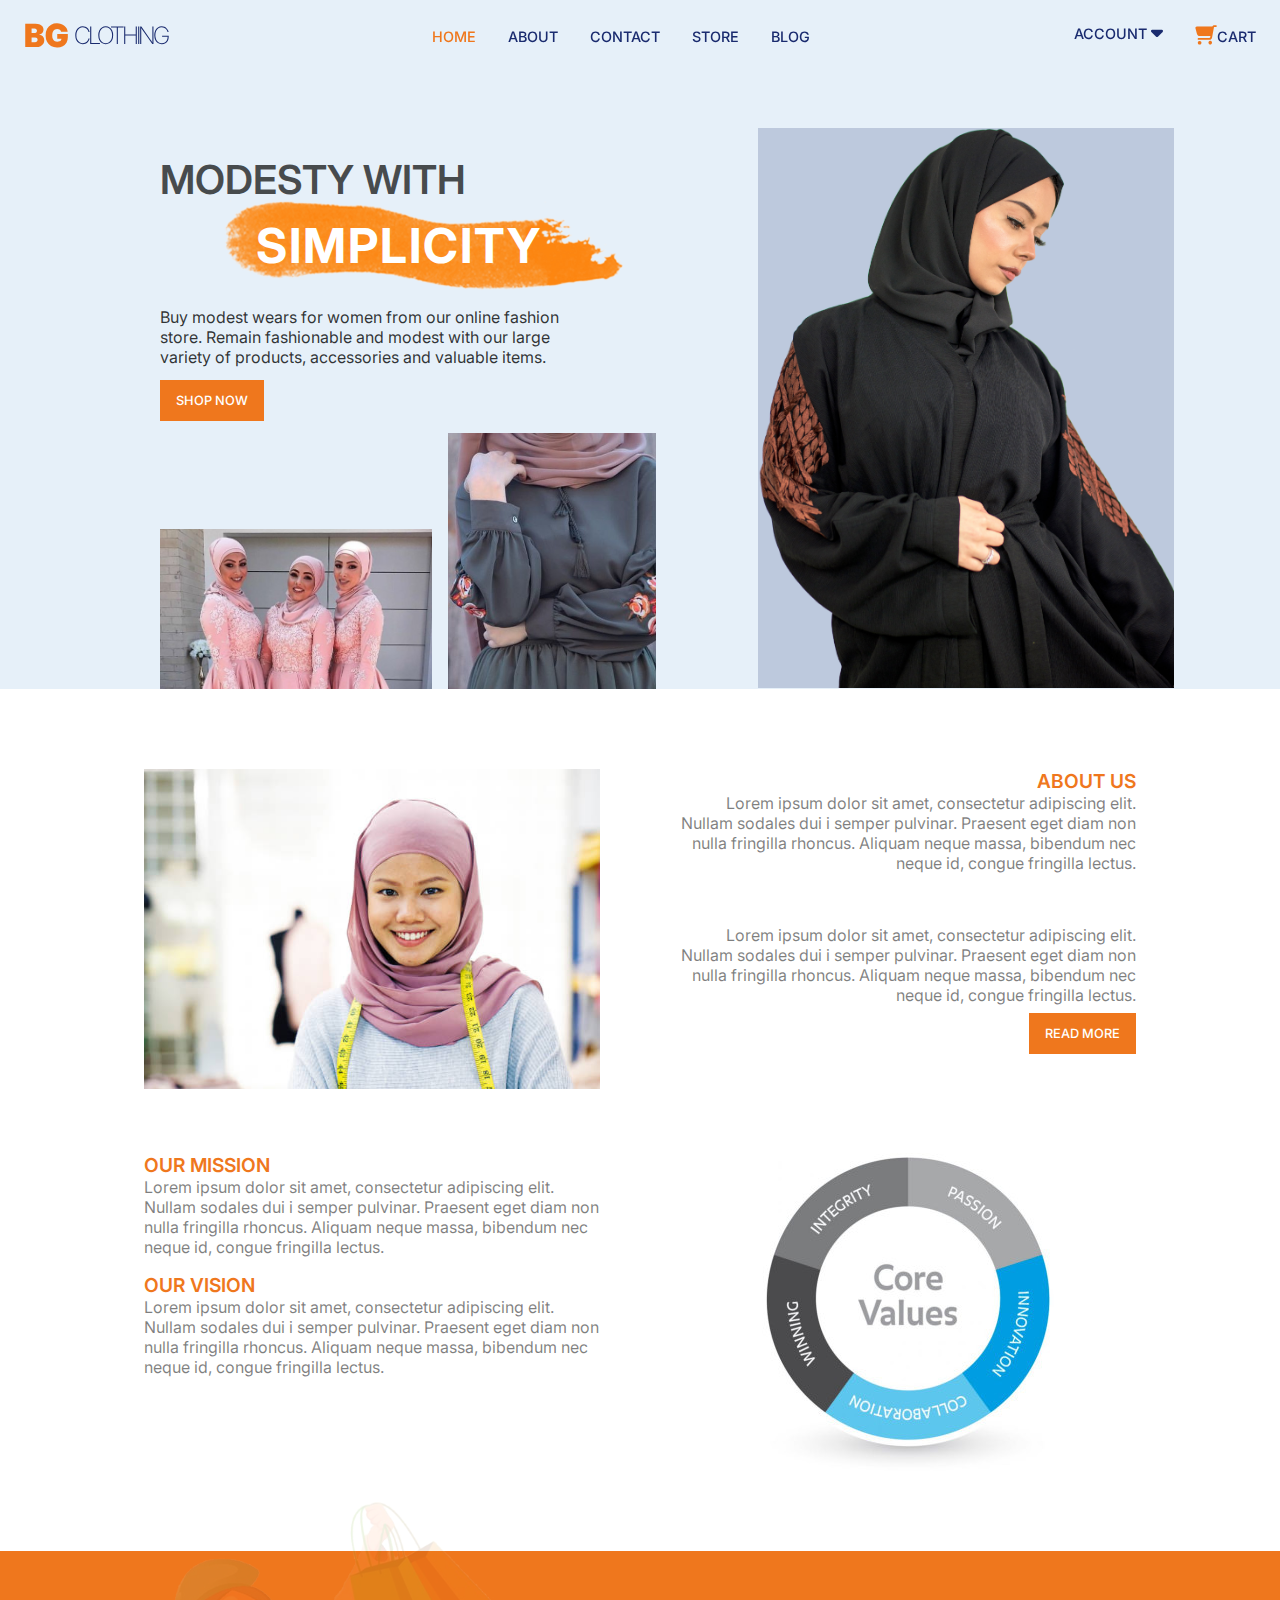
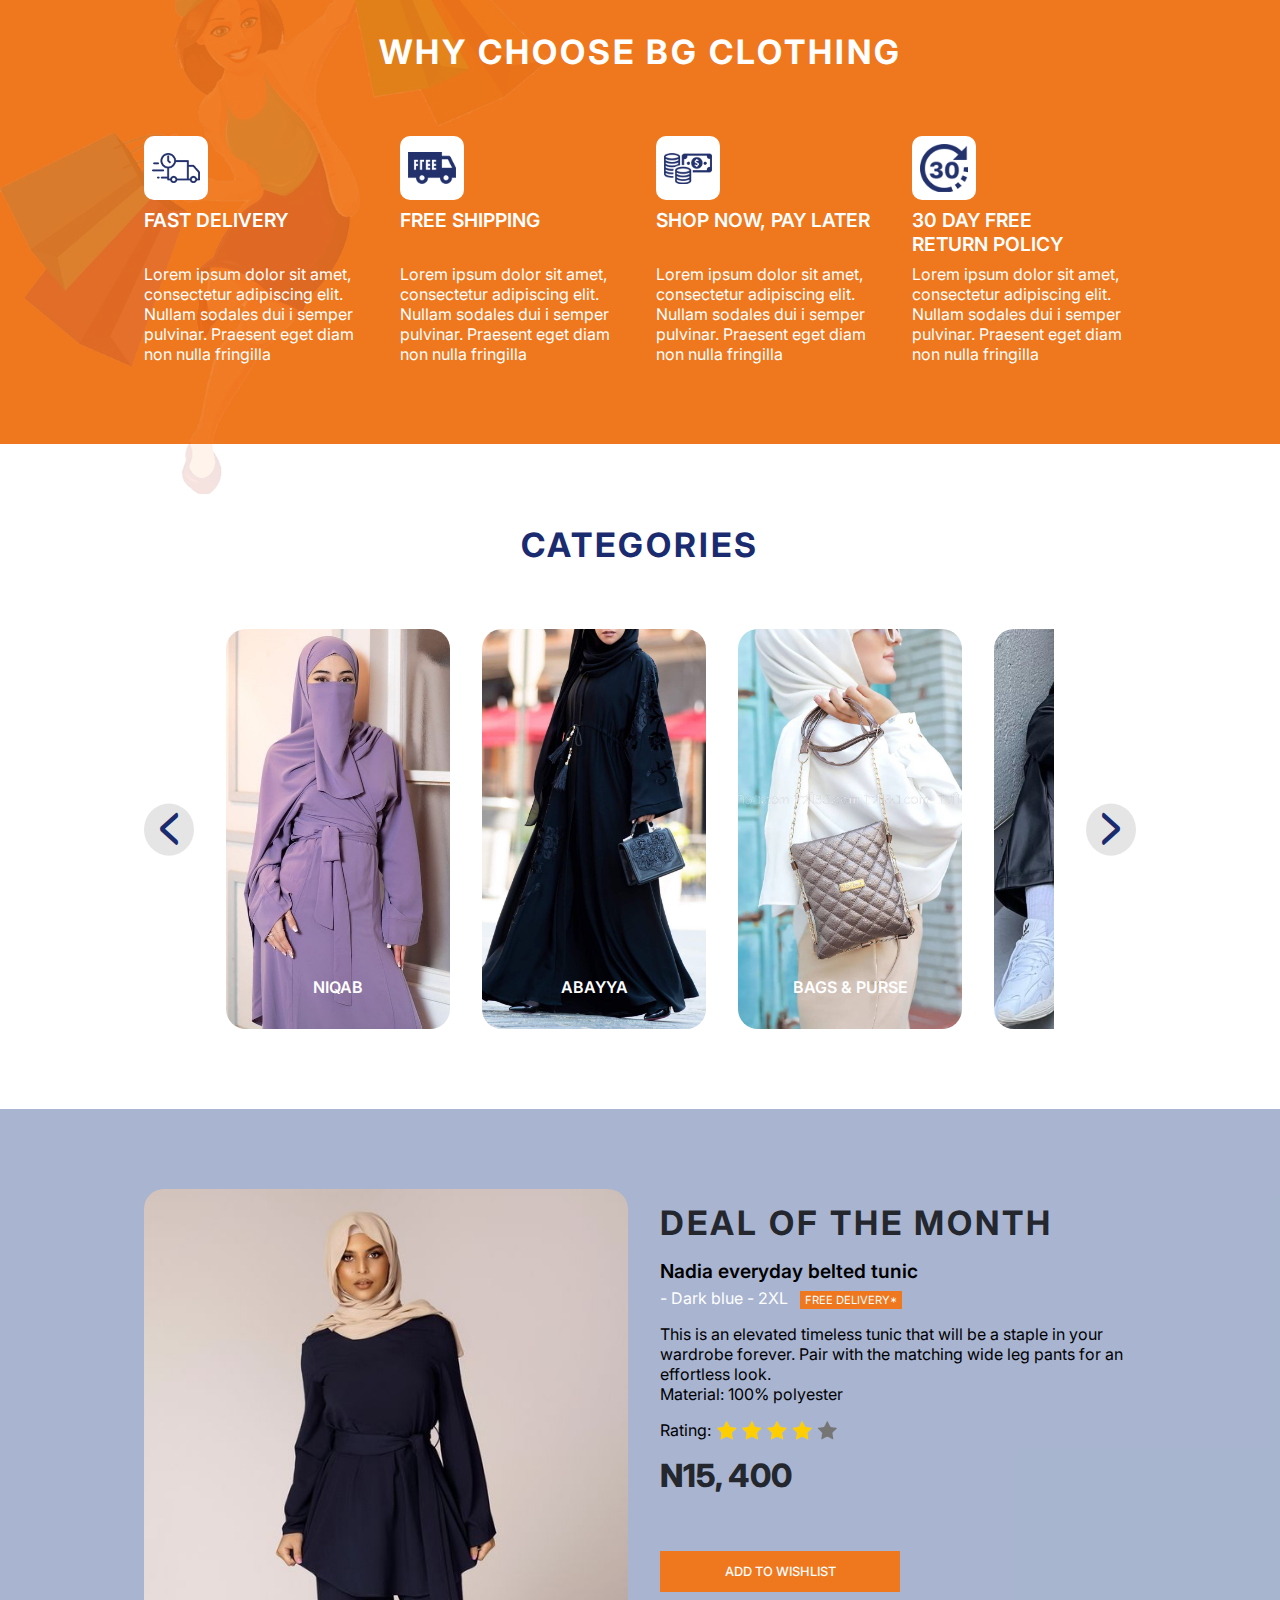
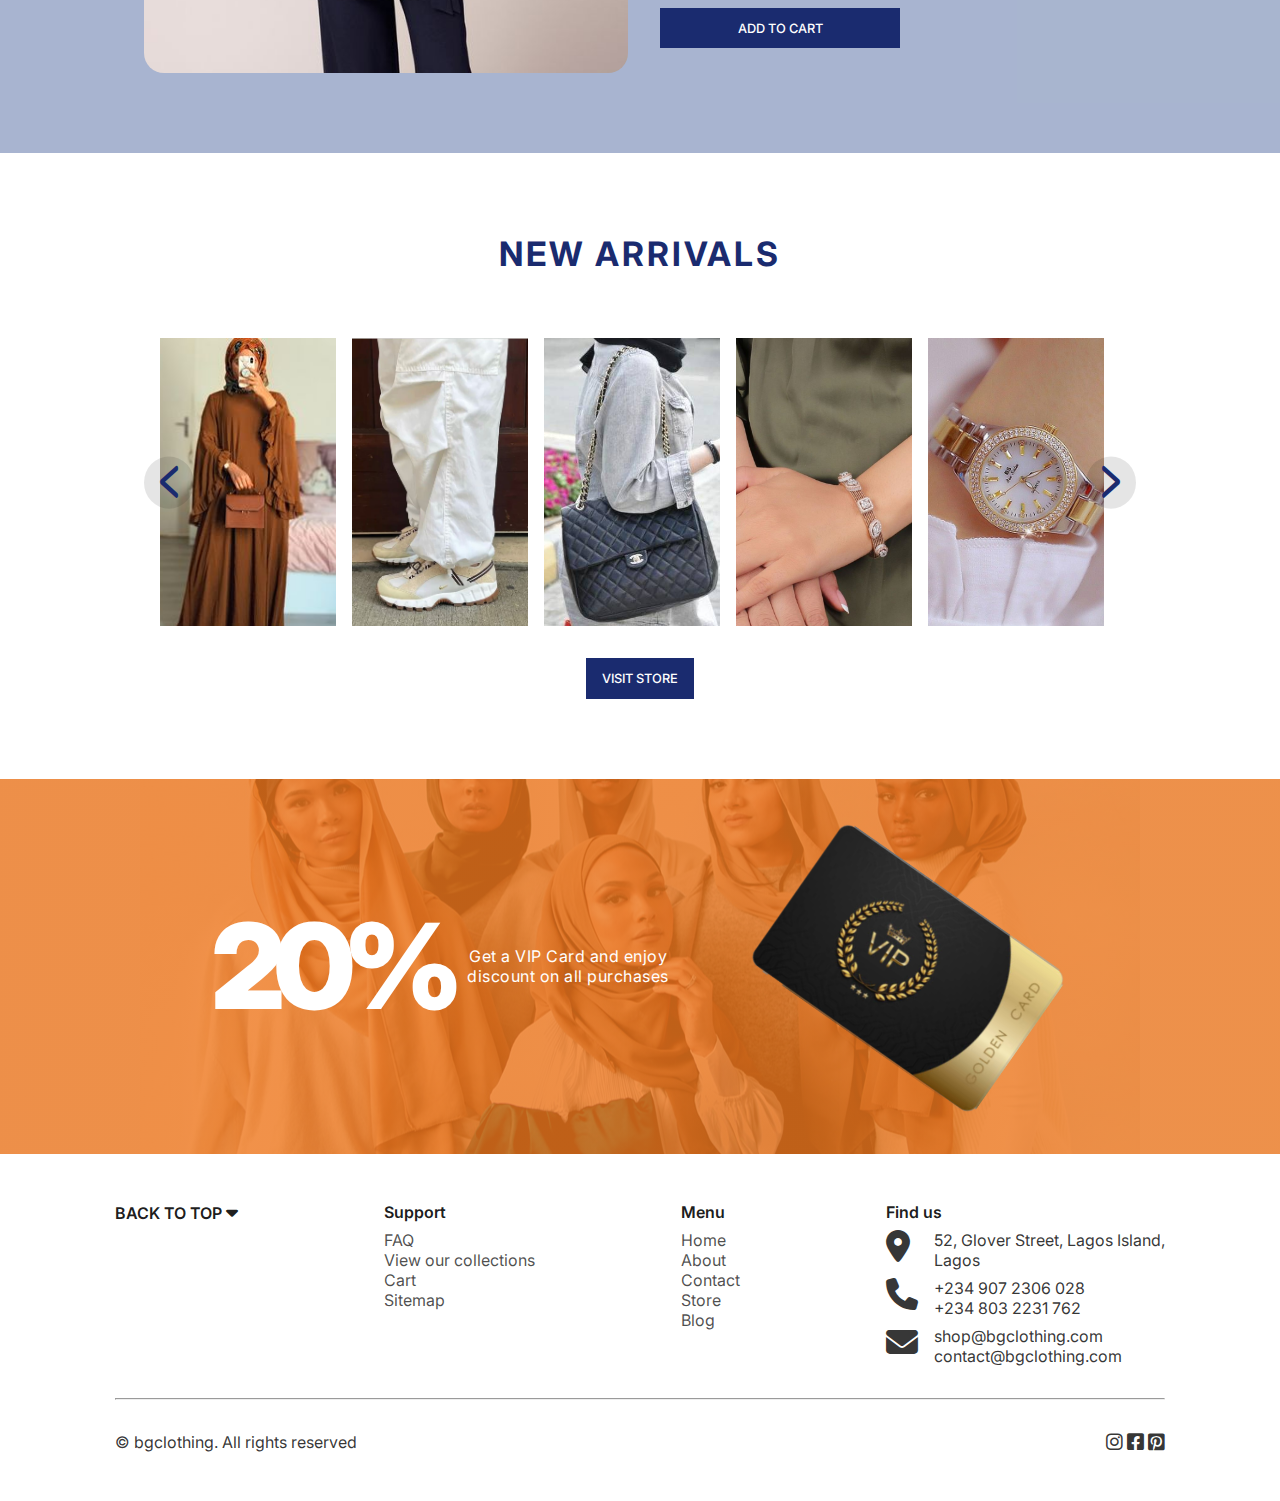
<file: index.html>
<!DOCTYPE html>
<html lang="en">
<head>
    <meta charset="UTF-8">
    <meta http-equiv="X-UA-Compatible" content="IE=edge">
    <meta name="viewport" content="width=device-width, initial-scale=1.0">
    <title>BG Clothing</title>
    <link rel="preconnect" href="https://fonts.googleapis.com">
    <link rel="preconnect" href="https://fonts.gstatic.com" crossorigin>
    <link href="https://fonts.googleapis.com/css2?family=Inter:wght@100;200;400;500;600;800;900&display=swap" rel="stylesheet">
    <link rel="stylesheet" href="assets/stylesheets/home.css">
    <link rel="stylesheet" href="assets/css/all.css">
    <script src="assets/js/index.js" defer></script>
</head>
<body>
    <div id="container">
        <header>
            <nav id="navigation">
                <i class="fa-solid fa-bars nav-switch"></i>
                <div id="logo">
                    <a href="#"><span >BG </span><span>CLOTHING</span></a>
                </div>

                <div class="main-nav">
                    <ul>
                        <li><a href="#" class="active">HOME</a></li>
                        <li><a href="about.html">ABOUT</a></li>
                        <li><a href="contact.html">CONTACT</a></li>
                        <li><a href="#">STORE</a></li>
                        <li><a href="#">BLOG</a></li>
                    </ul>
                </div>
                <div class="other-nav">
                    <ul>
                        <li class="account">
                            <a href="login.html">ACCOUNT <i class="fa fa-caret-down"></i></a>
                            <div class="account-dropdown">
                                <a href="login.html">Login</a>
                                <a href="signup.html">Create an account</a>
                                <a href="forgot-password.html">Recover Password</a>
                            </div>
                        </li>
                        <li><a href=""><i class="fa-solid fa-cart-shopping fa-flip-horizontal"></i>CART</a></li>
                    </ul>
                </div>
            </nav>
        </header>
        <section id="hero">
            <div class="grid-item-1 top">
                <div class="hero-text">
                    <div class="header-1">
                        <p class="span-1">MODESTY WITH </p>
                        <img src="assets/images/brush.png" alt="">
                        <p class="span-2">SIMPLICITY</p>
                    </div>
                    <p class="hero-paragraph">Buy modest wears for women from our online
                        fashion store. Remain fashionable and modest with our large variety
                        of products, accessories and valuable items.
                    </p>
                    <a href="" class="button">SHOP NOW</a>
                </div>
                <div class="hero-desktop img-1">
                    <img src="assets/images/img-1.jpg" alt="">
                </div>
                <div class="hero-desktop img-2">
                    <img src="assets/images/img-2.jpg" alt="">
                </div>
                <div class="hero-image">
                    <img src="assets/images/model2.png" alt="">
                </div>
            </div>
            <div class="bottom">
                <div class="left"></div>
                <div class="right"></div>
            </div>
            <div class="grid-item-2 hero-desktop">
                <div class="img-3">
                    <img src="assets/images/model.png" alt="">
                </div>
                <div class="img-4">
                </div>
            </div>
        </section>
        <div id="about-container">
            <section id="about">
                <div class="about-grid-item-1">
                    <div>
                        <h3>ABOUT US</h3>
                        <p>Lorem ipsum dolor sit amet, consectetur
                            adipiscing elit. Nullam sodales dui i semper
                            pulvinar. Praesent eget diam non nulla fringilla
                            rhoncus. Aliquam neque massa, bibendum nec
                            neque id, congue fringilla lectus.</p>
                    </div>
                    <div class="img"><img src="assets/images/tailor.jpg" alt=""></div>
                    <div>
                        <p>Lorem ipsum dolor sit amet, consectetur
                            adipiscing elit. Nullam sodales dui i semper
                            pulvinar. Praesent eget diam non nulla fringilla
                            rhoncus. Aliquam neque massa, bibendum nec
                            neque id, congue fringilla lectus.</p>
                        <a href="#" class="button">READ MORE</a>
                    </div>
                </div>
                <div class="about-grid-item-2">
                    <div>
                        <h3>OUR MISSION</h3>
                        <p>Lorem ipsum dolor sit amet, consectetur
                            adipiscing elit. Nullam sodales dui i semper
                            pulvinar. Praesent eget diam non nulla fringilla
                            rhoncus. Aliquam neque massa, bibendum nec
                            neque id, congue fringilla lectus.</p>
                    </div>
                    <div>
                        <h3>OUR VISION</h3>
                        <p>Lorem ipsum dolor sit amet, consectetur
                            adipiscing elit. Nullam sodales dui i semper
                            pulvinar. Praesent eget diam non nulla fringilla
                            rhoncus. Aliquam neque massa, bibendum nec
                            neque id, congue fringilla lectus.</p>
                    </div>
                </div>
                <div class="about-grid-item-3 center">
                    <img src="assets/images/core values.jpg" alt="">
                </div>
            </section>
        </div>
        <div id="choose-us-container">
            <section id="choose-us">
                <h2>WHY CHOOSE BG CLOTHING</h2>
                <div class="choose-us">
                    <div class="choose-us--card">
                        <div class="icon-container">
                            <div class="icon-box center">
                                <img src="assets/images/fast-delivery.png" alt="">
                            </div>
                            <h3>FAST DELIVERY</h3>
                        </div>
                        <p>Lorem ipsum dolor sit amet, consectetur adipiscing elit. Nullam sodales dui i semper pulvinar. Praesent eget diam non nulla fringilla</p>
                    </div>
                    <div class="choose-us--card">
                        <div class="icon-container">
                            <div class="icon-box center">
                                <img src="assets/images/free-shipping.png" alt="">
                            </div>
                            <h3>FREE SHIPPING</h3>
                        </div>
                        <p>Lorem ipsum dolor sit amet, consectetur adipiscing elit. Nullam sodales dui i semper pulvinar. Praesent eget diam non nulla fringilla</p>
                    </div>
                    <div class="choose-us--card">
                        <div class="icon-container">
                            <div class="icon-box center">
                                <img src="assets/images/shop-now.png" alt="">
                            </div>
                            <h3>SHOP NOW, PAY&nbspLATER</h3>
                        </div>
                        <p>Lorem ipsum dolor sit amet, consectetur adipiscing elit. Nullam sodales dui i semper pulvinar. Praesent eget diam non nulla fringilla</p>
                    </div>
                    <div class="choose-us--card">
                        <div class="icon-container">
                            <div class="icon-box center">
                                <img src="assets/images/30-day.png" alt="">
                            </div>
                            <h3>30 DAY FREE RETURN&nbspPOLICY</h3>
                        </div>
                        <p>Lorem ipsum dolor sit amet, consectetur adipiscing elit. Nullam sodales dui i semper pulvinar. Praesent eget diam non nulla fringilla</p>
                    </div>
                </div>
            </section>
        </div>
        <div id="categories-container">
           <section class="products-container">
                <h2>CATEGORIES</h2>
                <div class="products-wrapper--with-arrow">
                    <i class="fa-solid fa-less-than arrow"></i>
                    <div class="products-wrapper">
                        <div class="product">
                            <img src="assets/images/niqab-4.jpg" alt="">
                            <p class="category-label">NIQAB</p>
                        </div>
                        <div class="product">
                            <img src="assets/images/islamic-gown-3.jpg" alt="">
                            <p class="category-label">ABAYYA</p>
                        </div>
                        <div class="product">
                            <img src="assets/images/bag-1.jpg" alt="">
                            <p class="category-label">BAGS &amp; PURSE</p>
                        </div>
                        <div class="product">
                            <img src="assets/images/shoes-1.jpg" alt="">
                            <p class="category-label">SHOES</p>
                        </div>
                        <div class="product">
                            <img src="assets/images/accessory-1.jpg" alt="">
                            <p class="category-label">ACCESSORIES</p>
                        </div>
                    </div>
                <i class="fa-solid fa-greater-than arrow"></i>
                </div>
            </section>
        </div>
        <div id="deal-container">
            <section class="deal">
                <h2 class="size-s">DEAL OF THE MONTH</h2>
                <div class="image-container">
                    <img src="assets/images/4-stars-vertical.png" alt="" class="size-s">
                    <div class="product-image-container">
                        <img src="assets/images/dday-deal.jpg" class="product-image" alt="">
                    </div>
                </div>
                <div class="all-info">
                    <div class="product-info">
                        <h2 class="size-xl">DEAL OF THE MONTH</h2>
                        <h3 class="size-l">Nadia everyday belted tunic</h3>
                        <ul class="size-l">
                            <li>- Dark blue</li>
                            <li>- 2XL</li>
                            <li>FREE&nbsp;DELIVERY*</li>
                        </ul>
                        <p class="description size-xl">This is an elevated timeless tunic that will be a staple in your wardrobe forever. Pair with the matching wide leg pants for an effortless look. <br><span>Material: </span>100% polyester</p>
                        <div class="size-xl rating-xl">
                            <span>Rating:</span>
                            <img src="assets/images/4-star.png" alt="">
                        </div>
                        <p class="price">N15, 400</p>
                    </div>
                    <div class="buttons size-l">
                        <span class="button">ADD TO WISHLIST</span>
                        <span class="button">ADD TO CART</span>
                    </div>
                </div>
            </section>
        </div>
        <div id="arrivals-container">
            <section class="products-container">
                <h2>NEW ARRIVALS</h2>
                <div class="products-wrapper--with-arrow">
                    <div class="arrivals-nav">
                        <i class="fa-solid fa-less-than arrow arrivals"></i>
                        <i class="fa-solid fa-greater-than arrow arrivals"></i>
                    </div>
                    <div class="products-wrapper">
                        <div class="product">
                            <img src="assets/images/abayya-3.jpg" alt="">
                        </div>
                        <div class="product">
                            <img src="assets/images/shoes-2.jpg" alt="">
                        </div>
                        <div class="product">
                            <img src="assets/images/bag-2.jpg" alt="">
                        </div>
                        <div class="product">
                            <img src="assets/images/accessory-3.jpg" alt="">
                        </div>
                        <div class="product">
                            <img src="assets/images/accessory-1.jpg" alt="">
                        </div>
                        <div class="product">
                            <img src="assets/images/abayya-4.jpg" alt="">
                        </div>
                        <div class="product">
                            <img src="assets/images/abayya-1.jpg" alt="">
                        </div>
                    </div>
                </div>
                <span class="button">VISIT STORE</span>
            </section>
        </div>
        <div id="vip-card">
            <section class="gift-card">
                <div class="text">
                    <span>20%</span>
                    <p>Get a VIP Card and enjoy<br>discount on all purchases</p>
                </div>
                <div class="gift-card--image">
                    <img src="assets/images/vip-card-3.png" alt="">
                </div>
            </section>
        </div>
        <div id="footer">
            <footer>
                <div class="lnks-n-info">
                    <div>
                        <a href="#hero">BACK TO TOP <i class="fa fa-caret-down"></i></a>
                    </div>
                    <div>
                        <span>Support</span>
                        <nav>
                            <a href="#">FAQ</a>
                            <a href="#">View our collections</a>
                            <a href="#">Cart</a>
                            <a href="#">Sitemap</a>
                        </nav>
                    </div>
                    <div>
                        <span>Menu</span>
                        <nav>
                            <a href="#">Home</a>
                            <a href="#">About</a>
                            <a href="#">Contact</a>
                            <a href="#">Store</a>
                            <a href="#">Blog</a>
                        </nav>
                    </div>
                    <div>
                        <span>Find us</span>
                        <ul class="info">
                            <i class="fa-solid fa-location-dot"></i>
                            <p>52, Glover Street, Lagos Island,<br> Lagos</p>
                            <i class="fa-solid fa-phone"></i>
                            <p>+234 907 2306 028<br>+234 803 2231 762</p>
                            <i class="fa-solid fa-envelope"></i>
                            <p>shop@bgclothing.com<br>contact@bgclothing.com</p>
                        </ul>
                    </div>
                </div><hr>
                <div class="social">
                    <p>&copy; bgclothing. All rights reserved</p>
                    <p>
                        <a href="#"><i class="fa-brands fa-instagram"></i></a>
                        <a href="#"><i class="fa-brands fa-square-facebook"></i></a>
                        <a href="#"><i class="fa-brands fa-square-pinterest"></i></a>
                    </p>
                </div>
            </footer>
        </div>
    </div>
</body>
</html>
</file>
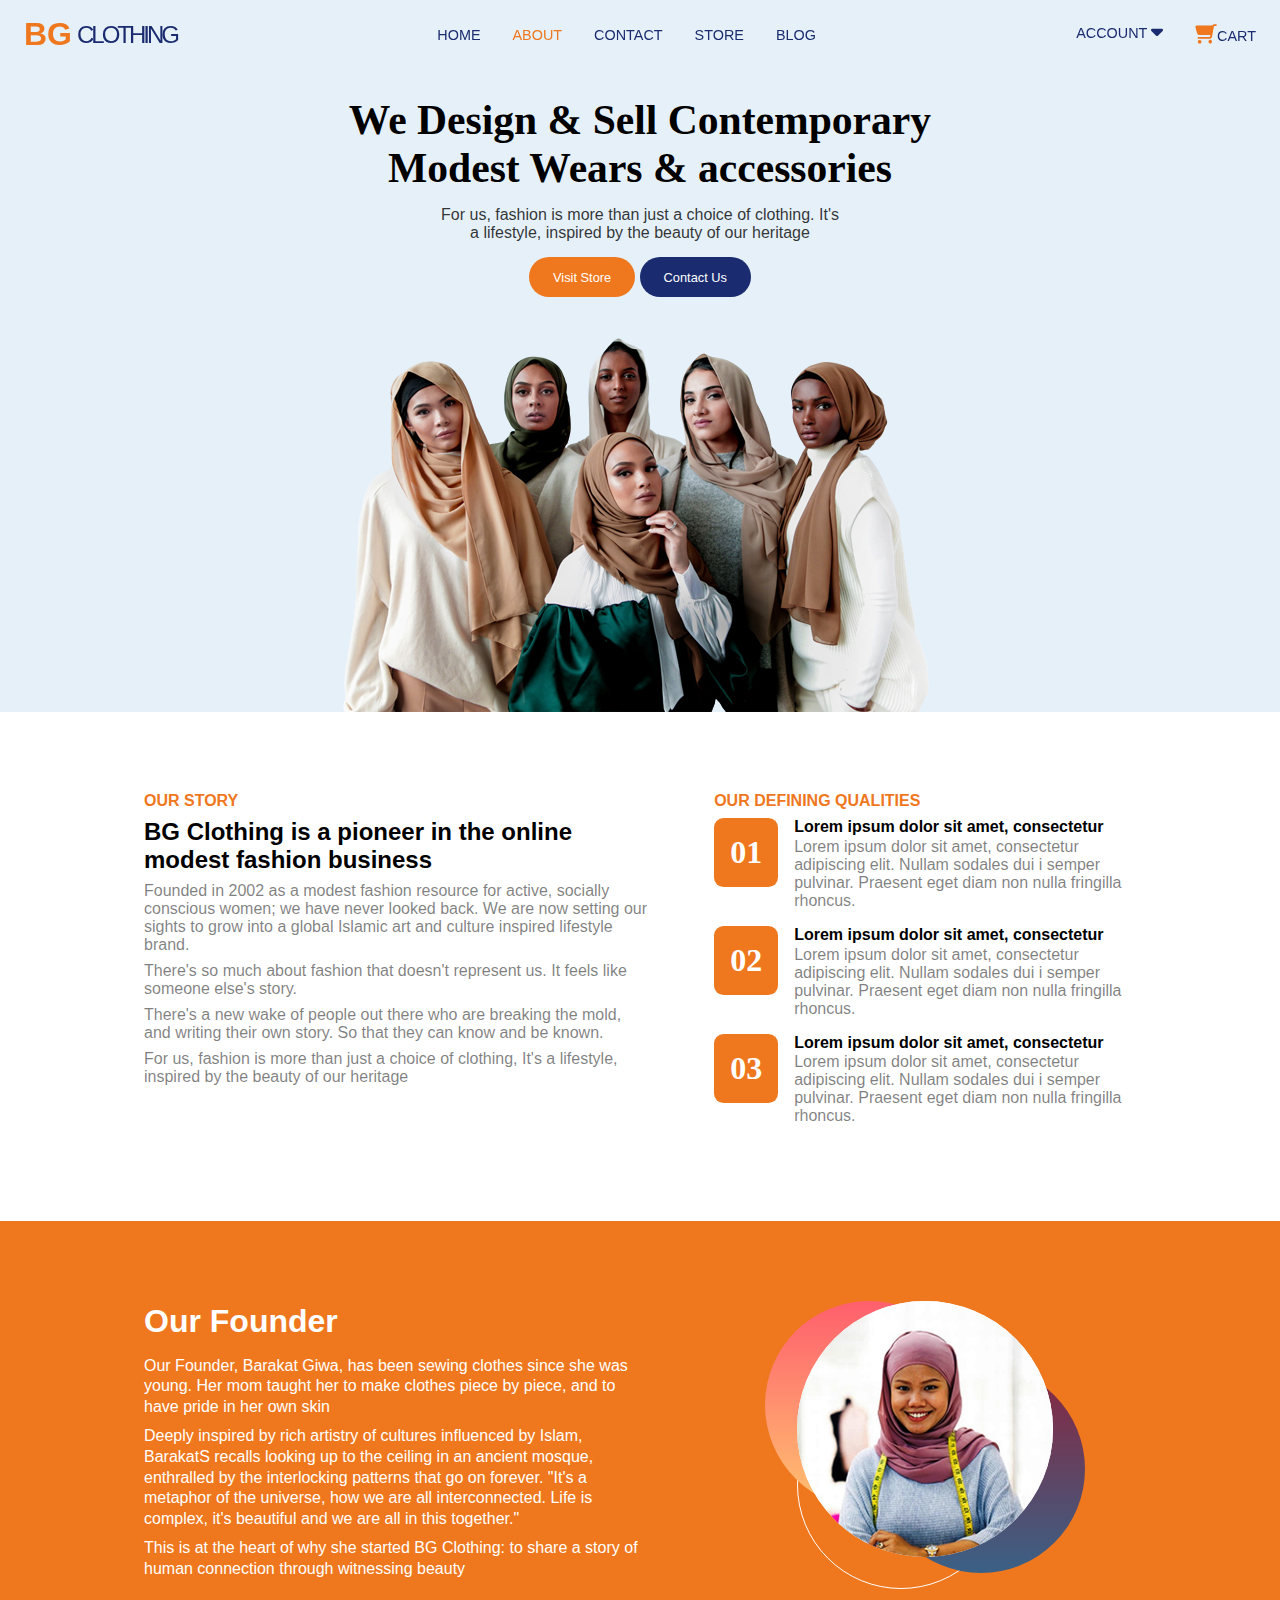
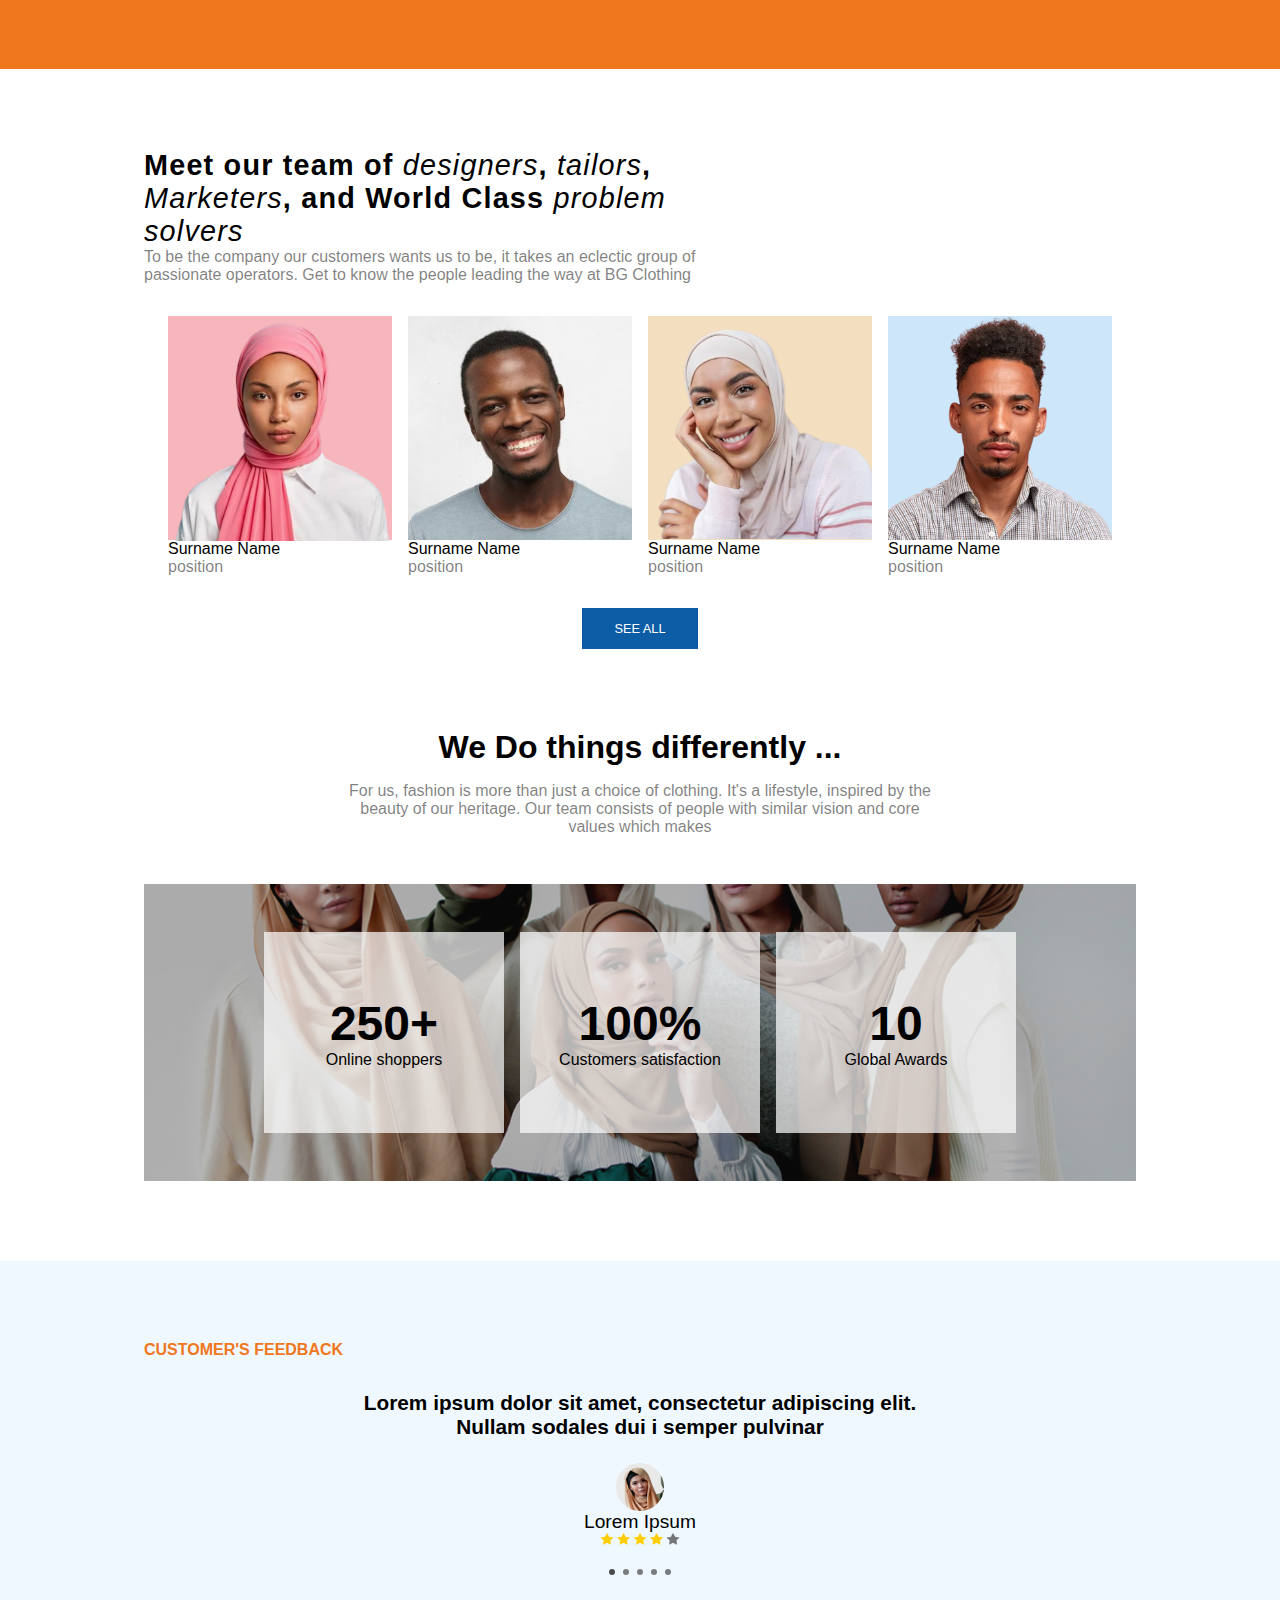
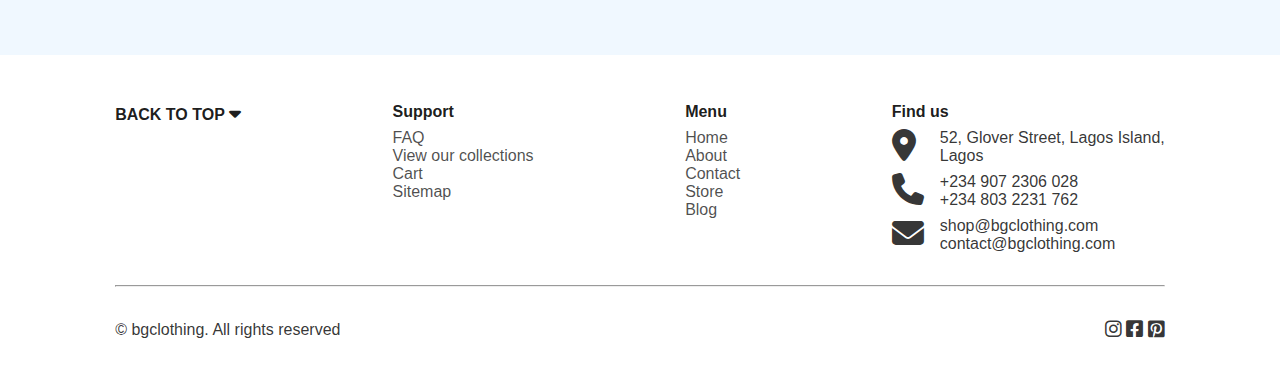
<file: about.html>
<!DOCTYPE html>
<html lang="en">
<head>
    <meta charset="UTF-8">
    <meta http-equiv="X-UA-Compatible" content="IE=edge">
    <meta name="viewport" content="width=device-width, initial-scale=1.0">
    <title>About BG Clothing</title>
    <link rel="stylesheet" href="assets/stylesheets/about.css">
    <link rel="stylesheet" href="assets/css/all.css">
    <script src="assets/js/index.js" defer></script>
</head>
<body>
    <div id="container">
        <header>
            <nav id="navigation">
                <i class="fa-solid fa-bars nav-switch"></i>
                <div id="logo">
                    <a href="#"><span >BG </span><span>CLOTHING</span></a>
                </div>

                <div class="main-nav">
                    <ul>
                        <li><a href="index.html">HOME</a></li>
                        <li><a href="#"  class="active">ABOUT</a></li>
                        <li><a href="contact.html">CONTACT</a></li>
                        <li><a href="#">STORE</a></li>
                        <li><a href="#">BLOG</a></li>
                    </ul>
                </div>
                <div class="other-nav">
                    <ul>
                        <li class="account">
                            <a href="login.html">ACCOUNT <i class="fa fa-caret-down"></i></a>
                            <div class="account-dropdown">
                                <a href="login.html">Login</a>
                                <a href="signup.html">Create an account</a>
                                <a href="forgot-password.html">Recover Password</a>
                            </div>
                        </li>
                        <li><a href=""><i class="fa-solid fa-cart-shopping fa-flip-horizontal"></i>CART</a></li>
                    </ul>
                </div>
            </nav>
        </header>
        <section id="hero">
            <div class="hero-text">
                <h1>We Design & Sell Contemporary Modest Wears & accessories</h1>
                <p class="hero-paragraph">For us, fashion is more than just a choice of clothing. It's a lifestyle,
                    inspired by the beauty of our heritage
                </p>
                <p class="lnks">
                    <span class="button">Visit Store</span>
                    <span class="button"><a class="color-white" href="contact.html">Contact Us</a></span>
                </p>
            </div>
            <div class="hero-image">
                <img src="assets/images/models.png" alt="">
            </div>
        </section>
        <section class="about-intro">
            <div class="our-story">
                <p class="subhead">OUR STORY</p>
                <p class="descr bold-700">BG Clothing is a pioneer in the online modest fashion business</p>
                <div class="leading-icon">
                    <p class="color-grey">Founded in 2002 as a modest fashion resource for active, socially
                        conscious women; we have never looked back. We are now setting our sights to grow
                        into a global Islamic art and culture inspired lifestyle brand.</p>
                    <p class="color-grey">There's so much about fashion that doesn't represent us. It feels
                        like someone else's story.</p>
                    <p class="color-grey">There's a new wake of people out there who are breaking the mold,
                        and writing their own story. So that they can know and be known.</p>
                    <p class="color-grey">For us, fashion is more than just a choice of clothing, It's a
                        lifestyle, inspired by the beauty of our heritage</p>
                </div>
            </div>
            <div class="qualities">
                <p class="subhead">OUR DEFINING QUALITIES</p>
                <div class="item">
                    <span class="leading">01</span>
                    <div>
                        <p class="term bold-700">Lorem ipsum dolor sit amet, consectetur</p>
                        <p class="description color-grey">Lorem ipsum dolor sit amet, consectetur
                            adipiscing elit. Nullam sodales dui i semper
                            pulvinar. Praesent eget diam non nulla fringilla
                            rhoncus. </p>
                    </div>
                </div>
                <div class="item">
                    <span class="leading">02</span>
                    <div>
                        <p class="term bold-700">Lorem ipsum dolor sit amet, consectetur</p>
                        <p class="description color-grey">Lorem ipsum dolor sit amet, consectetur
                            adipiscing elit. Nullam sodales dui i semper
                            pulvinar. Praesent eget diam non nulla fringilla
                            rhoncus. </p>
                    </div>
                </div>
                <div class="item">
                    <span class="leading">03</span>
                    <div>
                        <p class="term bold-700">Lorem ipsum dolor sit amet, consectetur</p>
                        <p class="description color-grey">Lorem ipsum dolor sit amet, consectetur
                            adipiscing elit. Nullam sodales dui i semper
                            pulvinar. Praesent eget diam non nulla fringilla
                            rhoncus. </p>
                    </div>
                </div>    
            </div>
        </section>
        <div class="founder-parent">
            <section class="founder">
                <div>
                    <h2 class="color-white">Our Founder</h2>
                    <p class="color-white">Our Founder, Barakat Giwa, has been sewing clothes since she was young. Her mom taught
                        her to make clothes piece by piece, and to have pride in her own skin
                    </p>
                    <p class="color-white">Deeply inspired by rich artistry of cultures influenced by Islam, BarakatS recalls looking
                        up to the ceiling in an ancient mosque, enthralled by the interlocking patterns that 
                        go on forever. &quot;It&apos;s a metaphor of the universe, how we are all interconnected. 
                        Life is complex, it&apos;s beautiful and we are all in this together.&quot;
                    </p>
                    <p class="color-white">This is at the heart of why she started BG Clothing: to share a story of human
                        connection through witnessing beauty
                    </p>
                </div>
                <div class="founder-img-container">
                    <div class="circle founder-img">
                        <img src="assets/images/tailor-3.jpg" alt="">
                    </div>
                    <div class="circle right"></div>
                    <div class="circle left"></div>
                    <div class="circle outline"></div>
                </div>
            </section>
        </div>
        <section class="team">
            <div>
                <p class="subhead-2">Meet our team of <span>designers</span>, <span>tailors</span>, 
                <span>Marketers</span>, and World Class <span>problem solvers</span></p>
                <p class="color-grey">To be the company our customers wants us to be, it takes an eclectic group of passionate operators. 
                    Get to know the people leading the way at BG Clothing</p>
            </div>
            <div class="members">
                <div>
                    <div class="member m-1st">
                        <img src="assets/images/emp-1.png" alt="">
                    </div>
                    <div>
                        <p>Surname Name</p>
                        <p class="color-grey">position</p>
                    </div>
                </div>
                <div>
                    <div class="member m-2nd">
                        <img src="assets/images/emp-2.jpg" alt="">
                    </div>
                    <div>
                        <p>Surname Name</p>
                        <p class="color-grey">position</p>
                    </div>
                </div>
                <div>
                    <div class="member m-3rd">
                        <img src="assets/images/emp-4.png" alt="">
                    </div>
                    <div>
                        <p>Surname Name</p>
                        <p class="color-grey">position</p>
                    </div>
                </div>
                <div>
                    <div class="member m-4th">
                        <img src="assets/images/emp-5.png" alt="">
                    </div>
                    <div>
                        <p>Surname Name</p>
                        <p class="color-grey">position</p>
                    </div>
                </div>
            </div>
            <span class="button">SEE ALL</span>
        </section>
        <section class="stats">
            <div class="stats-descr">
                <h2>We Do things differently&nbsp;...</h2>
                <p class="color-grey">For us, fashion is more than just a choice of clothing. It's a lifestyle, inspired by the
                    beauty of our heritage.  Our team consists of people with similar vision and core values 
                    which makes 
                </p>
            </div>
            <div class="edge">
                <div class="edge-child">
                    <p><span>250+</span>Online shoppers</p>
                </div>
                <div class="edge-child">
                    <p><span>100%</span>Customers satisfaction</p>
                </div>
                <div class="edge-child">
                    <p><span>10</span>Global Awards</p>
                </div>
            </div>
        </section>
        <div class="feedback-parent">
            <section class="customers">
                <p class="subhead">CUSTOMER'S FEEDBACK</p>
                <div class="customer-feedback">
                    <div>
                        <p id="customer-feedback">Lorem ipsum dolor sit amet, consectetur adipiscing elit. Nullam sodales dui i semper pulvinar</p>
                    </div>
                    <div class="customer-info">
                        <div id="customer-image"></div>
                        <p id="customer-name">Lorem Ipsum</p>
                        <img src="assets/images/4-star.png" alt="">
                    </div>
                    <div class="customer-nav">
                        <span class="active"></span>
                        <span></span>
                        <span></span>
                        <span></span>
                        <span></span>
                    </div>
                </div>
            </section>
        </div>
        <div id="footer">
            <footer>
                <div class="lnks-n-info">
                    <div>
                        <a href="#hero">BACK TO TOP <i class="fa fa-caret-down"></i></a>
                    </div>
                    <div>
                        <span>Support</span>
                        <nav>
                            <a href="#">FAQ</a>
                            <a href="#">View our collections</a>
                            <a href="#">Cart</a>
                            <a href="#">Sitemap</a>
                        </nav>
                    </div>
                    <div>
                        <span>Menu</span>
                        <nav>
                            <a href="#">Home</a>
                            <a href="#">About</a>
                            <a href="#">Contact</a>
                            <a href="#">Store</a>
                            <a href="#">Blog</a>
                        </nav>
                    </div>
                    <div>
                        <span>Find us</span>
                        <ul class="info">
                            <i class="fa-solid fa-location-dot"></i>
                            <p>52, Glover Street, Lagos Island,<br> Lagos</p>
                            <i class="fa-solid fa-phone"></i>
                            <p>+234 907 2306 028<br>+234 803 2231 762</p>
                            <i class="fa-solid fa-envelope"></i>
                            <p>shop@bgclothing.com<br>contact@bgclothing.com</p>
                        </ul>
                    </div>
                </div><hr>
                <div class="social">
                    <p>&copy; bgclothing. All rights reserved</p>
                    <p>
                        <a href="#"><i class="fa-brands fa-instagram"></i></a>
                        <a href="#"><i class="fa-brands fa-square-facebook"></i></a>
                        <a href="#"><i class="fa-brands fa-square-pinterest"></i></a>
                    </p>
                </div>
            </footer>
        </div>
    </div>
</body>
</html>
</file>
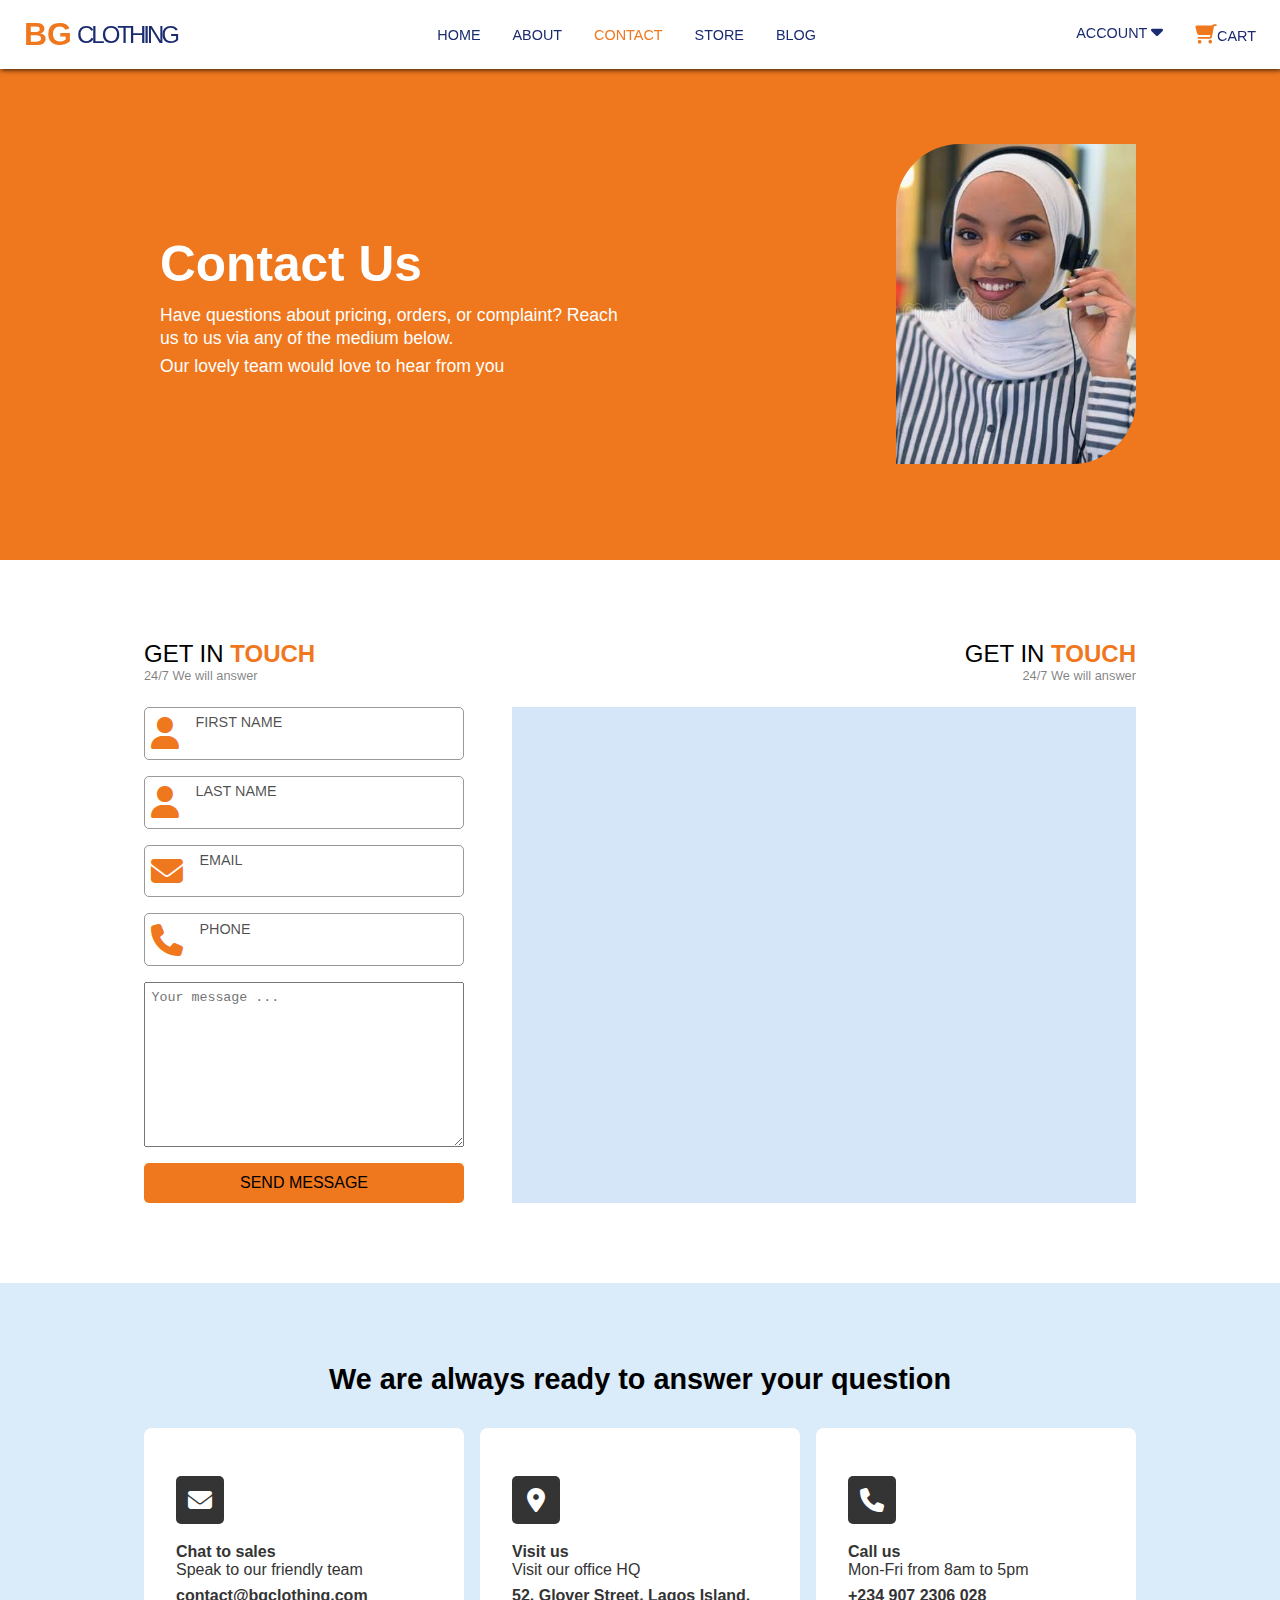
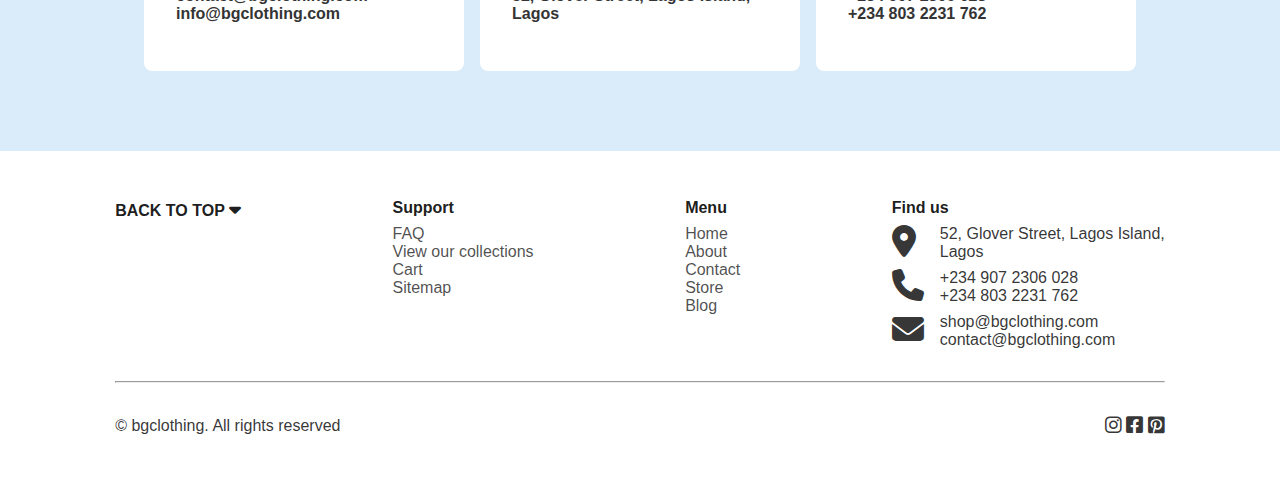
<file: contact.html>
<!DOCTYPE html>
<html lang="en">
<head>
    <meta charset="UTF-8">
    <meta http-equiv="X-UA-Compatible" content="IE=edge">
    <meta name="viewport" content="width=device-width, initial-scale=1.0">
    <title>Contact Us - BG Clothing</title>
    <link rel="stylesheet" href="assets/stylesheets/contact.css">
    <link rel="stylesheet" href="assets/css/all.css">
    <script src="assets/js/index.js" defer></script>
</head>
<body>
    <div id="container">
        <header>
            <nav id="navigation">
                <i class="fa-solid fa-bars nav-switch"></i>
                <div id="logo">
                    <a href="#"><span >BG </span><span>CLOTHING</span></a>
                </div>

                <div class="main-nav">
                    <ul>
                        <li><a href="index.html">HOME</a></li>
                        <li><a href="about.html">ABOUT</a></li>
                        <li><a href="#" class="active">CONTACT</a></li>
                        <li><a href="#">STORE</a></li>
                        <li><a href="#">BLOG</a></li>
                    </ul>
                </div>
                <div class="other-nav">
                    <ul>
                        <li class="account">
                            <a href="login.html">ACCOUNT <i class="fa fa-caret-down"></i></a>
                            <div class="account-dropdown">
                                <a href="login.html">Login</a>
                                <a href="signup.html">Create an account</a>
                                <a href="forgot-password.html">Recover Password</a>
                            </div>
                        </li>
                        <li><a href=""><i class="fa-solid fa-cart-shopping fa-flip-horizontal"></i>CART</a></li>
                    </ul>
                </div>
            </nav>
        </header>
        <div id="hero-wrapper">
            <section id="hero">
                <div class="hero-text">
                    <h1>Contact Us</h1>
                    <p>Have questions about pricing, orders, or complaint? Reach us to us via any of the medium below.</p>
                    <p>Our lovely team would love to hear from you</p>
                </div>
                <div class="hero-image">
                </div>   
            </section>
        </div>
        <section class="form-n-map">
            <div class="form">
                <div class="heading">
                    <h2>GET IN <span>TOUCH</span></h2>
                    <p class="tag color-grey">24/7 We will answer</p>
                </div>
                <form>
                    <div class="form--field first-name">
                        <div class="icon">
                            <i class="fa-solid fa-user"></i>
                        </div>
                        <div class="form--input">
                            <label class="labels" for="first-name">FIRST NAME</label>
                            <input id="first-name" type="text">
                        </div>
                    </div>
                    <div class="form--field last-name">
                        <div class="icon">
                            <i class="fa-solid fa-user"></i>
                        </div>
                        <div class="form--input">
                            <label class="labels" for="last-name">LAST NAME</label>
                            <input id="last-name" type="text">
                        </div>
                    </div>
                    <div class="form--field email">
                        <div class="icon">
                            <i class="fa-solid fa-envelope"></i>
                        </div>
                        <div class="form--input">
                            <label class="labels" for="email">EMAIL</label>
                            <input id="email" type="text">
                        </div>
                    </div>
                    <div class="form--field phone">
                        <div class="icon">
                            <i class="fa-solid fa-phone"></i>
                        </div>
                        <div class="form--input">
                            <label class="labels" for="phone">PHONE</label>
                            <input id="phone" type="text">
                        </div>
                    </div>
                    <textarea name="" id="" rows="10" placeholder="Your message ... "></textarea>
                    <input type="submit" value="SEND MESSAGE">
                </form>
            </div>
            <div class="map">
                <div class="heading">
                    <h2>GET IN <span>TOUCH</span></h2>
                    <p class="tag color-grey">24/7 We will answer</p>
                </div>
                <div class="map-container">

                </div>
            </div>
        </section>
        <div class="info-boxes">
            <section>
                <h2>We are always ready to answer your question</h2>
                <div class="info-section">
                    <div class="info-box">
                        <div class="icon-box"><i class="fa-solid fa-envelope"></i></div>
                        <div>
                            <p class="head">Chat to sales</p>
                            <p>Speak to our friendly team</p>
                        </div>
                        <p>contact@bgclothing.com
                            info@bgclothing.com
                        </p>
                    </div>
                    <div class="info-box">
                        <div class="icon-box"><i class="fa-solid fa-location-dot"></i></div>
                        <div>
                            <p class="head">Visit us</p>
                            <p>Visit our office HQ</p>
                        </div>
                        <p>52, Glover Street, Lagos Island, Lagos</p>
                    </div>
                    <div class="info-box">
                        <div class="icon-box"><i class="fa-solid fa-phone"></i></div>
                        <div>
                            <p class="head">Call us</p>
                            <p>Mon-Fri from 8am to 5pm</p>
                        </div>
                        <p>+234 907 2306 028 <br>
                            +234 803 2231 762</p>
                    </div>
                </div>
            </section>
        </div>
        <div id="footer">
            <footer>
                <div class="lnks-n-info">
                    <div>
                        <a href="#hero">BACK TO TOP <i class="fa fa-caret-down"></i></a>
                    </div>
                    <div>
                        <span>Support</span>
                        <nav>
                            <a href="#">FAQ</a>
                            <a href="#">View our collections</a>
                            <a href="#">Cart</a>
                            <a href="#">Sitemap</a>
                        </nav>
                    </div>
                    <div>
                        <span>Menu</span>
                        <nav>
                            <a href="#">Home</a>
                            <a href="#">About</a>
                            <a href="#">Contact</a>
                            <a href="#">Store</a>
                            <a href="#">Blog</a>
                        </nav>
                    </div>
                    <div>
                        <span>Find us</span>
                        <ul class="info">
                            <i class="fa-solid fa-location-dot"></i>
                            <p>52, Glover Street, Lagos Island,<br> Lagos</p>
                            <i class="fa-solid fa-phone"></i>
                            <p>+234 907 2306 028<br>+234 803 2231 762</p>
                            <i class="fa-solid fa-envelope"></i>
                            <p>shop@bgclothing.com<br>contact@bgclothing.com</p>
                        </ul>
                    </div>
                </div><hr>
                <div class="social">
                    <p>&copy; bgclothing. All rights reserved</p>
                    <p>
                        <a href="#"><i class="fa-brands fa-instagram"></i></a>
                        <a href="#"><i class="fa-brands fa-square-facebook"></i></a>
                        <a href="#"><i class="fa-brands fa-square-pinterest"></i></a>
                    </p>
                </div>
            </footer>
        </div>
    </div>
    <script>
        fields = document.getElementsByClassName('form--field');

        Array.from(fields).forEach((field) => {
            field.addEventListener('click', () => {
                let active_element = document.querySelector('.focused');

                if (active_element) {
                    active_element.classList.remove('focused');
                }

                field.children[1].children[1].focus();
                field.classList.add('focused');
            })
        })
    </script>
</body>
</html>
</file>
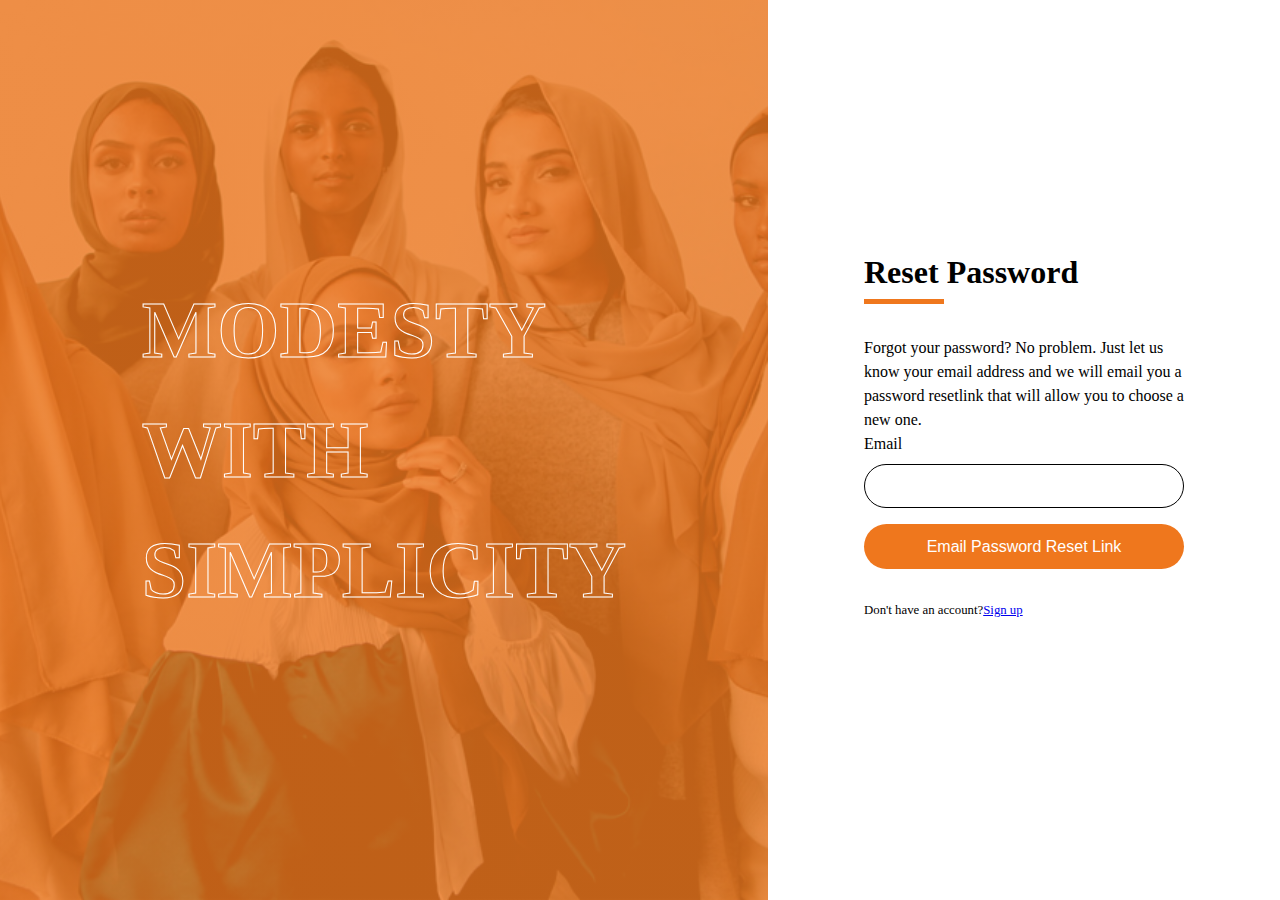
<file: forgot-password.html>
<!DOCTYPE html>
<html lang="en">
<head>
    <meta charset="UTF-8">
    <meta http-equiv="X-UA-Compatible" content="IE=edge">
    <meta name="viewport" content="width=device-width, initial-scale=1.0">
    <title>BG Store - Forgot Password</title>
    <link rel="stylesheet" href="assets/stylesheets/recover.css">
    <link rel="preconnect" href="https://fonts.googleapis.com">
    <link rel="preconnect" href="https://fonts.gstatic.com" crossorigin>
    <link href="https://fonts.googleapis.com/css2?family=Montserrat:wght@400;700;800&display=swap" rel="stylesheet">
</head>
<body>
    <div id="container">
        <main>
            <div class="main-2">
                <h2><span class="h2--part">MODESTY</span><br>
                    <span class="h2--part">WITH</span><br>
                    <span class="h2--part">SIMPLICITY</span>
                </h2>
            </div>
            <div class="main-1--container">
                <div class="main-1">
                    <h1>Reset Password</h1>
                    <p>Forgot your password? No problem. Just let us know your email address and we
                        will email you a password resetlink that will allow you to choose a new one.</p>
                    <form method="post">
                        <div class="form-field">
                            <label for="email">Email</label>
                            <input type="email" name="email" id="email">
                        </div>
                        <input type="submit" value="Email Password Reset Link" class="ajax-on-submit">
                    </form>
                    <div class="links">
                        <p>Don't have an account?<a href="signup.html">Sign up</a></p>
                    </div>
                </div>
            </div>
        </main>
    </div>   
</body>
</html>
</file>
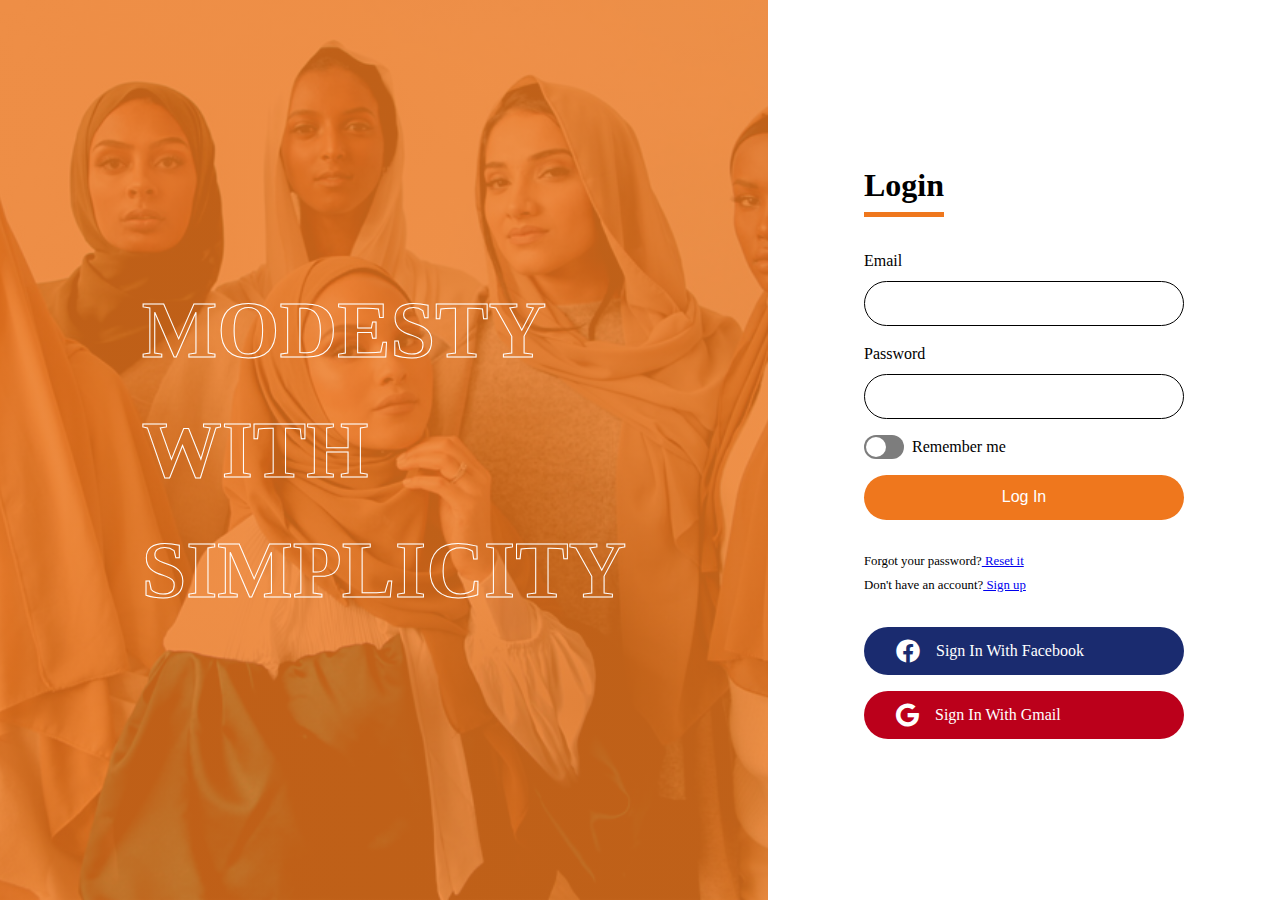
<file: login.html>
<!DOCTYPE html>
<html lang="en">
<head>
    <meta charset="UTF-8">
    <meta http-equiv="X-UA-Compatible" content="IE=edge">
    <meta name="viewport" content="width=device-width, initial-scale=1.0">
    <title>BG Store - login</title>
    <link rel="stylesheet" href="assets/stylesheets/login.css">
    <link rel="stylesheet" href="assets/css/all.css">
    <link rel="preconnect" href="https://fonts.googleapis.com">
    <link rel="preconnect" href="https://fonts.gstatic.com" crossorigin>
    <link href="https://fonts.googleapis.com/css2?family=Montserrat:wght@400;700;800&display=swap" rel="stylesheet">
</head>
<body>
    <div id="container">
        <main>
            <div class="main-2">
                <h2><span class="h2--part">MODESTY</span><br>
                    <span class="h2--part">WITH</span><br>
                    <span class="h2--part">SIMPLICITY</span>
                </h2>
            </div>
            <div class="main-1--container">
            <div class="main-1">
                <h1>Login</h1>
                <form method="post">
                    <div class="form-field">
                        <label for="email">Email</label>
                        <input type="email" name="email" id="email">
                    </div>
                    <div class="form-field">
                        <label for="password">Password</label>
                        <input type="password" name="password" id="password">
                    </div>
                    <div class="remember">
                        <div class="switch">
                            <div class="toggle"></div>
                        </div>
                        <input type="checkbox" name="remember" id="rememberMe">
                        <label for="rememberMe">Remember me</label>
                    </div>
                    <input type="submit" value="Log In" class="ajax-on-submit">
                </form>
                <div class="links">
                    <p>Forgot your password?<a href="forgot-password.html"> Reset it</a></p>
                    <p>Don't have an account?<a href="signup.html"> Sign up</a></p>
                </div> 
                <div id="oauth">
                    <a href="" class="fb"><i class="fa-brands fa-facebook"></i>Sign In With Facebook</a>
                    <a href="" class="gm"><i class="fa-brands fa-google"></i>Sign In With Gmail</a>
                </div>                                                                                                                                                                     
            </div>
            </div>
        </main>
    </div>
    <script>
        const rSwitch = document.getElementsByClassName('switch')[0];
        rSwitch.addEventListener('click', () => {
            active = rSwitch.classList.contains("active");
        
            if (active) {
                rSwitch.classList.remove("active");
            } else {
                rSwitch.classList.add("active");
            }
        })
    </script>
</body>
</html>
</file>
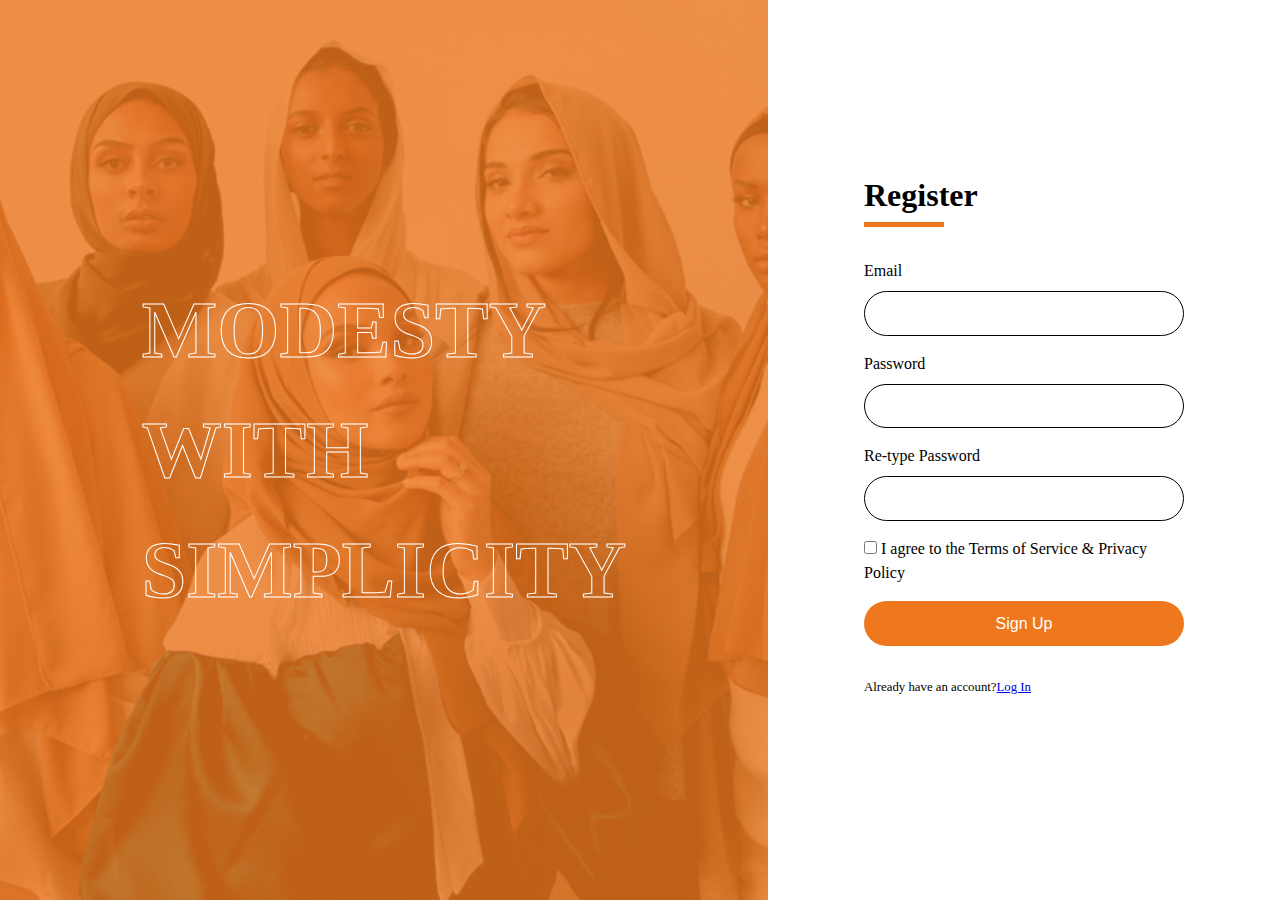
<file: signup.html>
<!DOCTYPE html>
<html lang="en">
<head>
    <meta charset="UTF-8">
    <meta http-equiv="X-UA-Compatible" content="IE=edge">
    <meta name="viewport" content="width=device-width, initial-scale=1.0">
    <title>BG Store - Register</title>
    <link rel="stylesheet" href="assets/stylesheets/signup.css">
    <link rel="stylesheet" href="assets/css/all.css">
    <link rel="preconnect" href="https://fonts.googleapis.com">
    <link rel="preconnect" href="https://fonts.gstatic.com" crossorigin>
    <link href="https://fonts.googleapis.com/css2?family=Montserrat:wght@400;700;800&display=swap" rel="stylesheet">
</head>
<body>
    <div id="container">
        <main>
            <div class="main-2">
                <h2><span class="h2--part">MODESTY</span><br>
                    <span class="h2--part">WITH</span><br>
                    <span class="h2--part">SIMPLICITY</span>
                </h2>
            </div>
            <div class="main-1--container">
                <div class="main-1">
                    <h1>Register</h1>
                    <form method="post">
                        <div class="form-field">
                            <label for="email">Email</label>
                            <input type="email" name="email" id="email">
                        </div>
                        <div class="form-field">
                            <label for="password">Password</label>
                            <input type="password" name="password" id="password">
                        </div>
                        <div class="form-field">
                            <label for="rpassword">Re-type Password</label>
                            <input type="password" name="rpassword" id="rpassword">
                        </div>
                        <div class="form-item">
                            <input type="checkbox" name="agree" id="agree">
                            <label for="agree">I agree to the Terms of Service & Privacy Policy</label>
                        </div>
                        <input type="submit" value="Sign Up" class="ajax-on-submit">
                    </form>
                    <div class="links">
                        <p>Already have an account?<a href="login.html">Log In</a></p>
                    </div>        
                </div>
            </div>
        </main>
    </div>   
</body>
</html>
</file>
<file: assets/stylesheets/home.css>
*, *::before, *::after {
  box-sizing: border-box;
  margin: 0;
  padding: 0;
}

html {
  font-family: "Inter", sans-serif;
}

#container {
  max-width: 100%;
}

ul {
  list-style-type: none;
}

img {
  max-width: 100%;
}

a {
  text-decoration: none;
}

section:not(#hero) {
  padding: calc(1rem + 5vw) 2rem;
}
@media (min-width: 40rem) {
  section:not(#hero) {
    padding-inline: calc(5rem + 4vw);
  }
}
@media (min-width: 60rem) {
  section:not(#hero) {
    padding-inline: 0;
    max-width: min(62rem, 85vw);
    margin: auto;
  }
}

p {
  font-size: 0.9rem;
}
@media (min-width: 45rem) {
  p {
    font-size: 1rem;
  }
}

.center {
  display: flex;
  justify-content: center;
}

.button {
  background-color: rgb(239, 119, 29);
  color: #fff;
  padding: 0.8rem 1rem;
  font-weight: 500;
  font-size: 0.8rem;
  display: inline-block;
  cursor: pointer;
}

.subhead {
  color: rgb(239, 119, 29);
  font-weight: 700;
  margin-bottom: 0.5rem;
}

.hero-paragraph {
  color: rgba(0, 0, 0, 0.8);
  max-width: 400px;
}

.color-grey {
  color: rgba(0, 0, 0, 0.5);
}

.color-white {
  color: #fff;
}

.bold-600 {
  font-weight: 600;
}

.bold-700 {
  font-weight: 700;
}

.text-center {
  text-align: center;
}

#logo a {
  display: flex;
  align-items: center;
  gap: 5px;
}
#logo a span:first-child {
  font-size: 2rem;
  font-weight: 900;
  color: rgb(239, 119, 29);
}
#logo a span:last-child {
  font-size: 1.5rem;
  font-weight: 200;
  letter-spacing: -3px;
  color: rgb(26, 43, 111);
}

header {
  z-index: 100;
  padding: 1rem 1.5rem;
  position: fixed;
  width: 100%;
}
header.scrolled {
  background-color: #fff;
  box-shadow: 1px 1px 5px rgba(0, 0, 0, 0.5);
}
header nav {
  display: flex;
  align-items: center;
  justify-content: space-between;
}
header nav ul {
  display: flex;
  align-items: center;
  gap: 2rem;
}
header a:not(#logo a) {
  font-size: 0.9rem;
  font-weight: 500;
  color: rgb(26, 43, 111);
}
header a:not(#logo a).active {
  color: rgb(239, 119, 29);
}
header a:not(#logo a):hover {
  color: rgb(239, 119, 29);
}

i {
  font-size: 1.2rem;
}
i.fa-cart-shopping {
  color: rgb(239, 119, 29);
}
i.fa-bars {
  display: none;
}

@media (max-width: 64rem) {
  .main-nav {
    display: none;
  }
  i.fa-bars {
    display: block;
  }
}
@media (min-width: 45rem) and (max-width: 64rem) {
  #logo {
    display: flex;
    justify-content: space-around;
  }
  nav > * {
    flex: 1;
    display: flex;
  }
  nav .other-nav {
    justify-content: flex-end;
  }
}
@media (max-width: 45rem) {
  nav .other-nav {
    display: none;
  }
  #logo {
    order: -1;
  }
}
@media (min-width: 46rem) and (max-width: 64rem) {
  nav.expanded .nav-switch {
    z-index: 150;
  }
  nav.expanded .main-nav {
    display: block;
    position: absolute;
    inset: 0;
    height: 100vh;
    width: 25rem;
    background-color: rgb(255, 255, 255);
    z-index: 100;
    padding: 6rem 4rem 3rem;
  }
  nav.expanded .main-nav ul {
    flex-direction: column;
  }
}
@media (max-width: 45rem) {
  nav.expanded {
    display: block;
  }
  nav.expanded .nav-switch {
    z-index: 150;
    float: right;
  }
  nav.expanded .main-nav, nav.expanded .other-nav {
    display: block;
    background-color: rgb(255, 255, 255);
  }
  nav.expanded .main-nav ul, nav.expanded .other-nav ul {
    flex-direction: column;
  }
  nav.expanded .main-nav {
    margin-top: 1rem;
    padding-block: 2rem;
  }
  nav.expanded .other-nav {
    padding-bottom: 2rem;
  }
}
.account .account-dropdown {
  display: none;
}
.account .fa {
  margin-bottom: 0.5rem;
}
.account:hover {
  position: relative;
}
.account:hover .fa {
  transform: rotate(180deg);
}
.account:hover .account-dropdown {
  display: flex;
  flex-direction: column;
  position: absolute;
  left: -2.5rem;
  background-color: #fff;
}
.account:hover .account-dropdown * {
  font-weight: 400;
  width: 10rem;
  padding-block: 1rem;
  padding-left: 1rem;
  border-bottom: 1px solid rgba(0, 0, 0, 0.1);
}

#hero {
  padding: 5rem 0 0 1rem;
}
.hero-paragraph {
    margin-block: 1rem;
}
#hero .hero-image {
  display: flex;
  align-items: flex-end;
}
#hero .hero-desktop {
  display: none;
}

.header-1 {
  line-height: 1;
}
.header-1 .span-1 {
  font-size: calc(1rem + 2vw);
  font-weight: 500;
  color: rgba(0, 0, 0, 0.75);
}
.header-1 .span-2 {
  font-weight: 900;
  color: #fff;
  font-size: calc(2rem + 3vw);
  text-shadow: 2px 2px rgba(0, 0, 0, 0.5);
  letter-spacing: 2px;
}
.header-1 img {
  display: none;
}

@media (max-width: 45rem) {
  header {
    background-color: rgba(26, 43, 111, 0.25);
  }
  #hero {
    max-height: 100vh;
    background: linear-gradient(to right, rgba(26, 43, 111, 0.25), rgba(26, 43, 111, 0.25)), url(../images/model2.png) no-repeat center bottom;
    background-size: contain;
  }
  #hero .top {
    display: grid;
  }
  #hero .hero-image {
    display: none;
  }
  #hero .hero-text {
    padding-block: calc(1rem + 5vw) 15rem;
    padding-inline: 1rem;
  }
  #hero .span-1 {
    color: rgba(255, 255, 255, 0.9);
  }
  #hero .hero-paragraph {
    color: #fff;
  }
}
@media (min-width: 45rem) and (max-width: 1023px) {
  #hero {
    display: grid;
    padding: 5rem calc(3rem + 2vw) 3rem;
  }
  #hero .top, #hero .bottom {
    grid-area: 1/1;
  }
  #hero .top {
    display: grid;
    grid-template-columns: 50% 50%;
  }
  #hero .hero-text {
    margin: 6rem 2rem;
    z-index: 2;
  }
  #hero .hero-image {
    display: flex;
    align-items: flex-end;
  }
  #hero .bottom {
    display: flex;
    width: 100%;
    z-index: -100;
  }
  #hero .left {
    background-color: rgba(26, 43, 111, 0.5);
    width: 50%;
  }
  #hero .right {
    background-color: rgba(26, 43, 111, 0.2);
    width: 50%;
  }
  .header-1 {
    line-height: 1.1;
  }
  .header-1 .span-1 {
    font-size: calc(1.25rem + 1vw);
    font-weight: 600;
  }
  .header-1 .span-2 {
    font-size: calc(2.3rem + 3vw);
  }
}
@media (min-width: 64rem) {
  #hero {
    display: grid;
    grid-template-columns: 1.5fr 1fr;
    max-width: 70rem;
    margin: auto;
    padding-top: 8rem;
  }
  #hero .hero-image {
    display: none;
  }
  #hero .bottom {
    display: none;
  }
  #hero .hero-desktop {
    display: block;
    max-height: 35rem;
  }
  #hero img:not(.hero-text img) {
    width: 100%;
    height: 100%;
    object-fit: cover;
    object-position: top;
  }
  .grid-item-2 .img-3 {
    width: 26rem;
    height: 100%;
    background-color: rgba(26, 43, 111, 0.2);
    z-index: -1;
  }
  .grid-item-1 {
    display: grid;
    grid-template-columns: 1fr 1fr;
    padding: 2rem 0 0 4rem;
    width: fit-content;
    column-gap: 1rem;
    z-index: 2;
  }
  .grid-item-1 .img-1 {
    width: 17rem;
    height: 10rem;
    align-self: end;
  }
  .grid-item-1 .img-2 {
    width: 13rem;
    height: 16rem;
    align-self: end;
  }
  .hero-text {
    grid-column: span 2;
  }
  .hero-text > * {
    margin-bottom: 0.8rem;
  }
  .header-1 {
    display: grid;
    grid-template-columns: auto;
  }
  .header-1 .span-1 {
    font-size: 2.5rem;
    font-weight: 600;
    color: rgba(0, 0, 0, 0.7);
  }
  .header-1 .span-2 {
    font-weight: 700;
    font-size: 3rem;
    text-shadow: none;
    grid-area: 2/1;
    align-self: center;
    margin-left: 6rem;
  }
  .header-1 img {
    display: block;
    width: 25rem;
    grid-area: 2/1;
    margin-left: 4rem;
  }
}
#about-container {
  background-color: #fff;
  margin: auto;
}

#about {
  display: grid;
  row-gap: 1rem;
}
#about p {
  color: rgba(0, 0, 0, 0.5);
}
#about h3 {
  color: rgb(239, 119, 29);
}
#about .about-grid-item-1 {
  display: grid;
  row-gap: 1rem;
}
#about .about-grid-item-1 a {
  margin-top: 0.5rem;
}
#about .about-grid-item-1 .img {
  width: 100%;
  height: 12rem;
}
@media (min-width: 40rem) {
  #about .about-grid-item-1 .img {
    height: calc(12rem + 10vw);
  }
}
#about .about-grid-item-1 .img img {
  width: 100%;
  height: 100%;
  object-fit: cover;
  object-position: center 20%;
}
#about .about-grid-item-2 {
  display: flex;
  flex-direction: column;
  gap: 1rem;
}
@media (min-width: 60rem) {
  #about {
    grid-template-columns: 1fr 1fr;
    column-gap: 5rem;
    row-gap: 4rem;
  }
  #about .about-grid-item-1 {
    grid-column: span 2;
    display: grid;
    grid-template-columns: 1fr 1fr;
    column-gap: 5rem;
    text-align: right;
  }
  #about .about-grid-item-1 .img {
    order: -1;
    grid-row: span 2;
    height: 20rem;
  }
  #about h2 {
    margin-bottom: 0.3rem;
  }
  #about a {
    margin-top: 1rem;
  }
}

#choose-us-container {
  background-color: rgb(239, 119, 29);
  color: #fff;
  position: relative;
}
#choose-us-container::before {
  content: "";
  width: 100%;
  height: 120%;
  position: absolute;
  top: -10%;
  background-image: url("../images/shopper.png");
  background-size: contain;
  background-repeat: no-repeat;
  z-index: 1;
  opacity: 12%;
}
@media (max-width: 45rem) {
  #choose-us-container::before {
    background-position: center center;
  }
}
#choose-us-container h2 {
  position: relative;
  z-index: 1;
}

.choose-us {
  display: grid;
  gap: 2rem;
  position: relative;
  z-index: 1;
}
@media (min-width: 45rem) {
  .choose-us {
    grid-template-columns: repeat(auto-fit, minmax(12rem, 1fr));
  }
}
.choose-us .choose-us--card {
  display: flex;
  flex-direction: column;
  justify-content: space-between;
  gap: 0.5rem;
}
.choose-us .icon-container {
  display: flex;
  flex-direction: column;
  gap: 0.5rem;
}
.choose-us .icon-box {
  width: 4rem;
  height: 4rem;
  background-color: #fff;
  border-radius: 10px;
}
.choose-us .icon-box img {
  width: 75%;
  object-fit: contain;
}

#categories-container, #arrivals-container {
  background-color: #fff;
}

.products-container h2 {
  color: rgb(26, 43, 111);
}
.products-container .arrow {
  display: none;
}
.products-container .products-wrapper--with-arrow {
  display: flex;
  align-items: center;
  gap: 2rem;
}
.products-container .products-wrapper {
  display: flex;
  gap: 2rem;
  overflow: auto hidden;
  scrollbar-width: none;
  scroll-snap-type: inline mandatory;
}
.products-container .products-wrapper::-webkit-scrollbar {
  display: none;
}
.products-container .products-wrapper > * {
  scroll-snap-align: start;
}
.products-container .product {
  flex: 0 0 min(14rem, 100%);
  height: 25rem;
  border-radius: 20px;
  display: grid;
  align-items: center;
}
.products-container .product img, .products-container .product .category-label {
  grid-area: 1/1;
}
.products-container .product .category-label {
  color: #fff;
  text-align: center;
  font-weight: 600;
  align-self: end;
  margin-bottom: 2rem;
}
.products-container .product img {
  object-fit: cover;
  width: 100%;
  height: 100%;
  border-radius: 20px;
}
@media (min-width: 40rem) {
  .products-container .arrow {
    display: block;
    color: rgb(26, 43, 111);
    font-size: 1.5rem;
    transform: scaleY(1.8);
    padding: 0.15rem 1rem;
    width: fit-content;
    border-radius: 50%;
    background-color: rgba(0, 0, 0, 0.1);
  }
}

#footer {
  background-color: #fff;
}

footer {
  padding: 3rem 2rem;
  display: flex;
  flex-direction: column;
  gap: 2rem;
  color: rgba(0, 0, 0, 0.8);
}
@media (min-width: 40rem) {
  footer {
    padding-inline: calc(4rem + 4vw);
  }
}
footer .lnks-n-info {
  display: flex;
  flex-direction: column;
  gap: 2rem;
}
@media (min-width: 40rem) {
  footer .lnks-n-info {
    flex-direction: row;
    flex-wrap: wrap;
    justify-content: space-between;
  }
}
footer span, footer a[href="#hero"] {
  font-weight: 600;
  display: block;
  margin-bottom: 0.5rem;
  color: rgba(0, 0, 0, 0.9);
}
footer nav a {
  color: rgba(0, 0, 0, 0.7);
  display: flex;
  flex-direction: column;
}
footer .info {
  display: grid;
  grid-template-columns: auto auto;
  width: max-content;
  gap: 0.5rem 1rem;
}
footer .info i {
  font-size: 2rem;
}
footer .social {
  display: flex;
  align-items: center;
  flex-direction: column;
  row-gap: 1rem;
}
footer .social a {
  color: rgba(0, 0, 0, 0.8);
}
@media (min-width: 40rem) {
  footer .social {
    flex-direction: row;
    justify-content: space-between;
  }
}

#container {
  background-color: #e6f0f9;
}
#container::before {
  content: "";
  position: absolute;
  inset: 0 0 0 0;
  background-image: url(../images/hero-background.png);
  background-repeat: no-repeat;
  background-position: center center;
  background-size: 120%;
  z-index: -100;
  opacity: 0.1;
}
@media (min-width: 45rem) {
  #container::before {
    background-image: url(../images/hero-background-2.png);
    background-size: 40%;
    background-position: -10% 20%;
  }
}

h2 {
  margin-bottom: 2rem;
}

h3 {
  font-size: 1.2rem;
  font-weight: 600;
}

@media (min-width: 45rem) {
  h2 {
    text-align: center;
    margin-bottom: 4rem;
    letter-spacing: 3px;
    font-size: calc(1.3rem + 1vw);
  }
}
#arrivals-container .products-wrapper--with-arrow {
  display: grid;
}
#arrivals-container .products-wrapper--with-arrow > * {
  grid-column: 1/-1;
  grid-row: 1;
}
#arrivals-container .products-container {
  display: grid;
  justify-items: center;
}
#arrivals-container .arrivals-nav {
  display: flex;
  justify-content: space-between;
}
#arrivals-container .products-wrapper {
  gap: 1rem;
  margin-inline: 1rem;
}
#arrivals-container .product {
  flex: 0 0 min(11rem, 100%);
  height: 18rem;
}
#arrivals-container img {
  border-radius: 0;
}
#arrivals-container .button {
  background-color: rgb(26, 43, 111);
  text-align: center;
  margin-top: 2rem;
  width: fit-content;
}

#deal-container {
  background-color: rgba(26, 43, 111, 0.3);
}

.deal h2 {
  color: rgba(0, 0, 0, 0.8);
  text-align: center;
}
.deal .image-container {
  display: flex;
  column-gap: 0.5rem;
  justify-content: center;
}
.deal img:not(.product-image) {
  height: fit-content;
}
.deal .product-image-container {
  width: min(100%, 14rem);
}
.deal .product-image {
  border-radius: 20px;
}
.deal .product-info .price {
  color: rgba(0, 0, 0, 0.8);
  margin-block: 1rem;
  text-align: center;
  font-weight: 800;
  font-size: 2rem;
}
@media (min-width: 45rem) {
  .deal {
    display: grid;
    column-gap: 2rem;
    grid-template-columns: 1fr 1fr;
  }
  .deal > h2 {
    grid-column: 1/-1;
  }
  .deal h3 {
    margin-bottom: 0.3rem;
  }
  .deal .image-container {
    grid-row: 2;
  }
  .deal .all-info {
    grid-row: 2;
    align-self: center;
    justify-content: center;
    display: grid;
    row-gap: 2.5rem;
  }
  .deal ul * {
    display: inline;
    color: #fff;
  }
  .deal ul li:last-child {
    background-color: rgb(239, 119, 29);
    padding: 2px 5px;
    font-size: 0.7rem;
    margin-left: 0.5rem;
  }
  .deal .product-info .price {
    text-align: left;
  }
  .deal .buttons {
    display: flex;
    flex-direction: column;
    width: 15rem;
  }
  .deal .buttons span {
    margin-bottom: 1rem;
    text-align: center;
  }
  .deal .buttons span:last-child {
    background-color: rgb(26, 43, 111);
  }
}
@media (min-width: 60rem) {
  .deal h2 {
    text-align: left;
    margin-bottom: 1rem;
  }
  .deal .description {
    margin-block: 1rem;
  }
  .deal .rating-xl {
    display: flex;
    align-items: center;
    gap: 0.3rem;
  }
  .deal .product-image-container {
    width: 100%;
    aspect-ratio: 1/1;
  }
  .deal .product-image {
    width: 100%;
    height: 100%;
    object-fit: cover;
    object-position: top;
  }
}
@media (max-width: 45rem) {
  .deal .size-l {
    display: none;
  }
}
@media (max-width: 60rem) {
  .deal .size-xl {
    display: none;
  }
}
@media (min-width: 60rem) {
  .deal .size-s {
    display: none;
  }
}

#vip-card {
  color: #fff;
  background: linear-gradient(to right, rgba(239, 119, 29, 0.8), rgba(239, 121, 31, 0.8)), url(../images/models.jpg) no-repeat center center;
}
#vip-card .gift-card {
  padding-block: 2.5rem;
}

.gift-card {
  display: flex;
  flex-direction: column;
  gap: 2rem 3rem;
  align-items: center;
}
.gift-card span {
  font-size: calc(5rem + 3vw);
  font-weight: 900;
  letter-spacing: -12px;
}
.gift-card p {
  text-align: center;
  letter-spacing: 0.5px;
}
.gift-card .gift-card--image {
  display: flex;
  justify-content: space-around;
}
.gift-card img {
  border-radius: 30px;
  width: 20rem;
}
@media (min-width: 45rem) {
  .gift-card {
    width: max-content;
    flex-direction: row;
    gap: 5rem;
    justify-content: space-between;
  }
}
@media (min-width: 60rem) {
  .gift-card {
    gap: 5rem;
  }
  .gift-card .text {
    display: flex;
    align-items: center;
    gap: 1rem;
  }
}/*# sourceMappingURL=home.css.map */
</file>
<file: assets/stylesheets/about.css>
*, *::before, *::after {
  box-sizing: border-box;
  margin: 0;
  padding: 0;
}

html {
  font-family: "Inter", sans-serif;
}

#container {
  max-width: 100%;
}

ul {
  list-style-type: none;
}

img {
  max-width: 100%;
}

a {
  text-decoration: none;
}

section:not(#hero) {
  padding: calc(1rem + 5vw) 2rem;
}
@media (min-width: 40rem) {
  section:not(#hero) {
    padding-inline: calc(5rem + 4vw);
  }
}
@media (min-width: 60rem) {
  section:not(#hero) {
    padding-inline: 0;
    max-width: min(62rem, 85vw);
    margin: auto;
  }
}

p {
  font-size: 0.9rem;
}
@media (min-width: 45rem) {
  p {
    font-size: 1rem;
  }
}

.center {
  display: flex;
  justify-content: center;
}

.button {
  background-color: rgb(239, 119, 29);
  color: #fff;
  padding: 0.8rem 1rem;
  font-weight: 500;
  font-size: 0.8rem;
  display: inline-block;
  cursor: pointer;
}

.subhead {
  color: rgb(239, 119, 29);
  font-weight: 700;
  margin-bottom: 0.5rem;
}

.hero-paragraph {
  color: rgba(0, 0, 0, 0.8);
  max-width: 400px;
}

.color-grey {
  color: rgba(0, 0, 0, 0.5);
}

.color-white {
  color: #fff;
}

.bold-600 {
  font-weight: 600;
}

.bold-700 {
  font-weight: 700;
}

.text-center {
  text-align: center;
}

#logo a {
  display: flex;
  align-items: center;
  gap: 5px;
}
#logo a span:first-child {
  font-size: 2rem;
  font-weight: 900;
  color: rgb(239, 119, 29);
}
#logo a span:last-child {
  font-size: 1.5rem;
  font-weight: 200;
  letter-spacing: -3px;
  color: rgb(26, 43, 111);
}

header {
  z-index: 100;
  padding: 1rem 1.5rem;
  position: fixed;
  width: 100%;
}
header.scrolled {
  background-color: #fff;
  box-shadow: 1px 1px 5px rgba(0, 0, 0, 0.5);
}
header nav {
  display: flex;
  align-items: center;
  justify-content: space-between;
}
header nav ul {
  display: flex;
  align-items: center;
  gap: 2rem;
}
header a:not(#logo a) {
  font-size: 0.9rem;
  font-weight: 500;
  color: rgb(26, 43, 111);
}
header a:not(#logo a).active {
  color: rgb(239, 119, 29);
}
header a:not(#logo a):hover {
  color: rgb(239, 119, 29);
}

i {
  font-size: 1.2rem;
}
i.fa-cart-shopping {
  color: rgb(239, 119, 29);
}
i.fa-bars {
  display: none;
}

@media (max-width: 64rem) {
  .main-nav {
    display: none;
  }
  i.fa-bars {
    display: block;
  }
}
@media (min-width: 45rem) and (max-width: 64rem) {
  #logo {
    display: flex;
    justify-content: space-around;
  }
  nav > * {
    flex: 1;
    display: flex;
  }
  nav .other-nav {
    justify-content: flex-end;
  }
}
@media (max-width: 45rem) {
  nav .other-nav {
    display: none;
  }
  #logo {
    order: -1;
  }
}
@media (min-width: 46rem) and (max-width: 64rem) {
  nav.expanded .nav-switch {
    z-index: 150;
  }
  nav.expanded .main-nav {
    display: block;
    position: absolute;
    inset: 0;
    height: 100vh;
    width: 25rem;
    background-color: rgb(255, 255, 255);
    z-index: 100;
    padding: 6rem 4rem 3rem;
  }
  nav.expanded .main-nav ul {
    flex-direction: column;
  }
}
@media (max-width: 45rem) {
  nav.expanded {
    display: block;
  }
  nav.expanded .nav-switch {
    z-index: 150;
    float: right;
  }
  nav.expanded .main-nav, nav.expanded .other-nav {
    display: block;
    background-color: rgb(255, 255, 255);
  }
  nav.expanded .main-nav ul, nav.expanded .other-nav ul {
    flex-direction: column;
  }
  nav.expanded .main-nav {
    margin-top: 1rem;
    padding-block: 2rem;
  }
  nav.expanded .other-nav {
    padding-bottom: 2rem;
  }
}
.account .account-dropdown {
  display: none;
}
.account .fa {
  margin-bottom: 0.5rem;
}
.account:hover {
  position: relative;
}
.account:hover .fa {
  transform: rotate(180deg);
}
.account:hover .account-dropdown {
  display: flex;
  flex-direction: column;
  position: absolute;
  left: -2.5rem;
  background-color: #fff;
}
.account:hover .account-dropdown * {
  font-weight: 400;
  width: 10rem;
  padding-block: 1rem;
  padding-left: 1rem;
  border-bottom: 1px solid rgba(0, 0, 0, 0.1);
}

#footer {
  background-color: #fff;
}

footer {
  padding: 3rem 2rem;
  display: flex;
  flex-direction: column;
  gap: 2rem;
  color: rgba(0, 0, 0, 0.8);
}
@media (min-width: 40rem) {
  footer {
    padding-inline: calc(4rem + 4vw);
  }
}
footer .lnks-n-info {
  display: flex;
  flex-direction: column;
  gap: 2rem;
}
@media (min-width: 40rem) {
  footer .lnks-n-info {
    flex-direction: row;
    flex-wrap: wrap;
    justify-content: space-between;
  }
}
footer span, footer a[href="#hero"] {
  font-weight: 600;
  display: block;
  margin-bottom: 0.5rem;
  color: rgba(0, 0, 0, 0.9);
}
footer nav a {
  color: rgba(0, 0, 0, 0.7);
  display: flex;
  flex-direction: column;
}
footer .info {
  display: grid;
  grid-template-columns: auto auto;
  width: max-content;
  gap: 0.5rem 1rem;
}
footer .info i {
  font-size: 2rem;
}
footer .social {
  display: flex;
  align-items: center;
  flex-direction: column;
  row-gap: 1rem;
}
footer .social a {
  color: rgba(0, 0, 0, 0.8);
}
@media (min-width: 40rem) {
  footer .social {
    flex-direction: row;
    justify-content: space-between;
  }
}

#hero {
  background-color: #e6f0f9;
}

h2 {
  margin-bottom: 1rem;
  font-size: calc(1rem + 2vw);
}
@media (min-width: 45rem) {
  h2 {
    font-size: 2rem;
  }
}

.hero-text {
  display: flex;
  flex-direction: column;
  row-gap: 0.9rem;
  text-align: center;
  align-items: center;
  padding: 6rem 2rem 0;
}
.hero-text h1 {
  font-size: calc(1rem + 2vw);
  font-family: Inter;
  font-weight: 700;
  max-width: 600px;
}
.hero-text .hero-paragraph {
  font-size: 0.9rem;
}
@media (min-width: 45rem) {
  .hero-text .hero-paragraph {
    font-size: 1rem;
  }
}

.hero-image {
  margin-top: 1.5rem;
  display: flex;
  justify-content: space-around;
}

.lnks * {
  border-radius: 10rem;
}
.lnks span {
  padding: 0.8rem 1.5rem;
}
.lnks span:last-child {
  background-color: rgb(26, 43, 111);
}

.about-intro {
  display: grid;
  row-gap: 1.5rem;
}
@media (min-width: 60rem) {
  .about-intro {
    grid-template-columns: 1.2fr 1fr;
    column-gap: 4rem;
  }
}

.our-story p:not(.subhead) {
  margin-bottom: 0.5rem;
}
.our-story .descr {
  font-size: 1.5rem;
}

.qualities .item {
  margin-bottom: 1rem;
  display: flex;
  gap: 0.5rem;
  flex-direction: column;
  align-items: flex-start;
}
@media (min-width: 28rem) {
  .qualities .item {
    flex-direction: row;
    column-gap: 1rem;
  }
}
.qualities .term {
  margin-bottom: 0.1rem;
}
.qualities .leading {
  font-family: "Times New Roman", Times, serif;
  font-weight: 600;
  font-size: 2rem;
  background-color: rgb(239, 119, 29);
  color: #fff;
  padding: 1rem;
  border-radius: 0.6rem;
}

.founder-parent {
  background-color: rgb(239, 119, 29);
  width: 100%;
}

.founder {
  display: grid;
  row-gap: 1.5rem;
  justify-items: center;
}
@media (min-width: 60rem) {
  .founder {
    grid-template-columns: 1.2fr 1fr;
    column-gap: 4rem;
    align-items: center;
  }
}
.founder p {
  line-height: 1.3;
  margin-bottom: 0.5rem;
}
.founder .founder-img-container {
  display: grid;
}
.founder .founder-img-container > * {
  grid-column: 1/1;
  grid-row: 1/1;
}
.founder .circle {
  width: 10rem;
  height: 10rem;
  border-radius: 5rem;
  position: relative;
  z-index: 2;
}
@media (min-width: 60rem) {
  .founder .circle {
    width: 13rem;
    height: 13rem;
    border-radius: 6.5rem;
  }
}
.founder .founder-img {
  width: 13rem;
  height: 13rem;
  border-radius: 6.5rem;
  background-color: #fff;
  z-index: 3;
}
@media (min-width: 60rem) {
  .founder .founder-img {
    width: 16rem;
    height: 16rem;
    border-radius: 8rem;
  }
}
.founder .founder-img img {
  width: 100%;
  border-radius: inherit;
}
.founder .right {
  right: 2rem;
  background-image: linear-gradient(to bottom, #ff5f6d, #ffc371);
}
.founder .left {
  left: 5rem;
  top: 4rem;
  background-image: linear-gradient(to top, #3a6186, #89253e);
}
.founder .outline {
  fill: none;
  border: 1px solid #fff;
  top: 5rem;
  margin-bottom: 5rem;
  z-index: 1;
}

.team {
  display: flex;
  flex-direction: column;
  gap: 2rem;
}
.team .subhead-2 {
  font-weight: 600;
  font-size: 1.8rem;
  max-width: 600px;
  letter-spacing: 1.2px;
}
.team .subhead-2 span {
  font-weight: 500;
  font-style: italic;
}
.team p {
  max-width: 600px;
}
.team .button {
  width: max-content;
  align-self: center;
  padding: 0.8rem 2rem;
  background-color: #0c5ca6;
}

.members {
  display: flex;
  gap: 1rem;
  flex-wrap: wrap;
  justify-content: center;
}
@media (min-width: 927px) and (max-width: 60rem) {
  .members {
    justify-content: flex-start;
  }
}
.members .member {
  width: 14rem;
  height: 14rem;
}
.members .member img {
  width: 100%;
  object-fit: cover;
}
.members .member p:last-child {
  font-style: italic;
}
@media (min-width: 58rem) and (max-width: 70rem) {
  .members .member {
    width: 12rem;
    height: 12rem;
  }
}
.members .m-1st {
  background-color: #f6b6bc;
}
.members .m-2nd {
  background-color: #a1c6e8;
}
.members .m-3rd {
  background-color: #f3debf;
}
.members .m-4th {
  background-color: #cee6fa;
}

@media (min-width: 60rem) {
  #container section.stats,
#container section.customer-feedback {
    padding-top: 0;
  }
}
.stats {
  display: grid;
  gap: 3rem;
}
.stats p {
  max-width: min(100%, 600px);
}
@media (min-width: 45rem) {
  .stats .stats-descr p {
    text-align: center;
  }
  .stats div:first-child {
    display: grid;
    justify-items: center;
  }
}

.edge {
  display: flex;
  flex-wrap: wrap;
  gap: 1rem;
  justify-content: center;
  background: linear-gradient(to right, rgba(26, 26, 26, 0.3), rgba(26, 26, 26, 0.3)), url(../images/models.jpg) no-repeat center center;
  background-size: cover;
  padding: 3rem 2rem;
}
.edge p {
  text-align: center;
}
.edge span {
  display: block;
  font-weight: 700;
  font-size: 3rem;
}
.edge .edge-child {
  background-color: rgba(255, 255, 255, 0.7);
  flex: 0 0 15rem;
  padding-block: 4rem;
}

.feedback-parent {
  background-color: aliceblue;
  width: 100%;
}

@media (min-width: 45rem) {
  .customers .subhead {
    margin-bottom: 2rem;
  }
}
.customer-feedback {
  display: grid;
  gap: 1.5rem;
}
.customer-feedback #customer-feedback {
  max-width: 600px;
  font-size: 1.3rem;
  font-weight: 600;
}
.customer-feedback #customer-image {
  width: 3rem;
  height: 3rem;
  border-radius: 1.5rem;
  background: url(../images/customer.jpg) no-repeat center center;
  background-size: 100%;
}
.customer-feedback .customer-nav {
  display: flex;
  gap: 0.5rem;
}
.customer-feedback .customer-nav * {
  padding: 3px;
  border-radius: 50%;
  background-color: rgba(0, 0, 0, 0.5);
}
.customer-feedback .customer-nav .active {
  background-color: rgba(0, 0, 0, 0.7);
}
.customer-feedback #customer-name {
  font-size: 1.2rem;
}
.customer-feedback img {
  width: 5rem;
}
@media (min-width: 45rem) {
  .customer-feedback {
    justify-items: center;
  }
  .customer-feedback #customer-feedback {
    text-align: center;
  }
  .customer-feedback .customer-info {
    display: grid;
    justify-items: center;
  }
}/*# sourceMappingURL=about.css.map */
</file>
<file: assets/stylesheets/contact.css>
*, *::before, *::after {
  box-sizing: border-box;
  margin: 0;
  padding: 0;
}

html {
  font-family: "Inter", sans-serif;
}

#container {
  max-width: 100%;
}

ul {
  list-style-type: none;
}

img {
  max-width: 100%;
}

a {
  text-decoration: none;
}

section:not(#hero) {
  padding: calc(1rem + 5vw) 2rem;
}
@media (min-width: 40rem) {
  section:not(#hero) {
    padding-inline: calc(5rem + 4vw);
  }
}
@media (min-width: 60rem) {
  section:not(#hero) {
    padding-inline: 0;
    max-width: min(62rem, 85vw);
    margin: auto;
  }
}

p {
  font-size: 0.9rem;
}
@media (min-width: 45rem) {
  p {
    font-size: 1rem;
  }
}

.center {
  display: flex;
  justify-content: center;
}

.button {
  background-color: rgb(239, 119, 29);
  color: #fff;
  padding: 0.8rem 1rem;
  font-weight: 500;
  font-size: 0.8rem;
  display: inline-block;
  cursor: pointer;
}

.subhead {
  color: rgb(239, 119, 29);
  font-weight: 700;
  margin-bottom: 0.5rem;
}

.hero-paragraph {
  color: rgba(0, 0, 0, 0.8);
  max-width: 400px;
}

.color-grey {
  color: rgba(0, 0, 0, 0.5);
}

.color-white {
  color: #fff;
}

.bold-600 {
  font-weight: 600;
}

.bold-700 {
  font-weight: 700;
}

.text-center {
  text-align: center;
}

#logo a {
  display: flex;
  align-items: center;
  gap: 5px;
}
#logo a span:first-child {
  font-size: 2rem;
  font-weight: 900;
  color: rgb(239, 119, 29);
}
#logo a span:last-child {
  font-size: 1.5rem;
  font-weight: 200;
  letter-spacing: -3px;
  color: rgb(26, 43, 111);
}

header {
  z-index: 100;
  padding: 1rem 1.5rem;
  position: fixed;
  width: 100%;
}
header.scrolled {
  background-color: #fff;
  box-shadow: 1px 1px 5px rgba(0, 0, 0, 0.5);
}
header nav {
  display: flex;
  align-items: center;
  justify-content: space-between;
}
header nav ul {
  display: flex;
  align-items: center;
  gap: 2rem;
}
header a:not(#logo a) {
  font-size: 0.9rem;
  font-weight: 500;
  color: rgb(26, 43, 111);
}
header a:not(#logo a).active {
  color: rgb(239, 119, 29);
}
header a:not(#logo a):hover {
  color: rgb(239, 119, 29);
}

i {
  font-size: 1.2rem;
}
i.fa-cart-shopping {
  color: rgb(239, 119, 29);
}
i.fa-bars {
  display: none;
}

@media (max-width: 64rem) {
  .main-nav {
    display: none;
  }
  i.fa-bars {
    display: block;
  }
}
@media (min-width: 45rem) and (max-width: 64rem) {
  #logo {
    display: flex;
    justify-content: space-around;
  }
  nav > * {
    flex: 1;
    display: flex;
  }
  nav .other-nav {
    justify-content: flex-end;
  }
}
@media (max-width: 45rem) {
  nav .other-nav {
    display: none;
  }
  #logo {
    order: -1;
  }
}
@media (min-width: 46rem) and (max-width: 64rem) {
  nav.expanded .nav-switch {
    z-index: 150;
  }
  nav.expanded .main-nav {
    display: block;
    position: absolute;
    inset: 0;
    height: 100vh;
    width: 25rem;
    background-color: rgb(255, 255, 255);
    z-index: 100;
    padding: 6rem 4rem 3rem;
  }
  nav.expanded .main-nav ul {
    flex-direction: column;
  }
}
@media (max-width: 45rem) {
  nav.expanded {
    display: block;
  }
  nav.expanded .nav-switch {
    z-index: 150;
    float: right;
  }
  nav.expanded .main-nav, nav.expanded .other-nav {
    display: block;
    background-color: rgb(255, 255, 255);
  }
  nav.expanded .main-nav ul, nav.expanded .other-nav ul {
    flex-direction: column;
  }
  nav.expanded .main-nav {
    margin-top: 1rem;
    padding-block: 2rem;
  }
  nav.expanded .other-nav {
    padding-bottom: 2rem;
  }
}
.account .account-dropdown {
  display: none;
}
.account .fa {
  margin-bottom: 0.5rem;
}
.account:hover {
  position: relative;
}
.account:hover .fa {
  transform: rotate(180deg);
}
.account:hover .account-dropdown {
  display: flex;
  flex-direction: column;
  position: absolute;
  left: -2.5rem;
  background-color: #fff;
}
.account:hover .account-dropdown * {
  font-weight: 400;
  width: 10rem;
  padding-block: 1rem;
  padding-left: 1rem;
  border-bottom: 1px solid rgba(0, 0, 0, 0.1);
}

#footer {
  background-color: #fff;
}

footer {
  padding: 3rem 2rem;
  display: flex;
  flex-direction: column;
  gap: 2rem;
  color: rgba(0, 0, 0, 0.8);
}
@media (min-width: 40rem) {
  footer {
    padding-inline: calc(4rem + 4vw);
  }
}
footer .lnks-n-info {
  display: flex;
  flex-direction: column;
  gap: 2rem;
}
@media (min-width: 40rem) {
  footer .lnks-n-info {
    flex-direction: row;
    flex-wrap: wrap;
    justify-content: space-between;
  }
}
footer span, footer a[href="#hero"] {
  font-weight: 600;
  display: block;
  margin-bottom: 0.5rem;
  color: rgba(0, 0, 0, 0.9);
}
footer nav a {
  color: rgba(0, 0, 0, 0.7);
  display: flex;
  flex-direction: column;
}
footer .info {
  display: grid;
  grid-template-columns: auto auto;
  width: max-content;
  gap: 0.5rem 1rem;
}
footer .info i {
  font-size: 2rem;
}
footer .social {
  display: flex;
  align-items: center;
  flex-direction: column;
  row-gap: 1rem;
}
footer .social a {
  color: rgba(0, 0, 0, 0.8);
}
@media (min-width: 40rem) {
  footer .social {
    flex-direction: row;
    justify-content: space-between;
  }
}

header {
  background-color: #fff;
  box-shadow: 1px 1px 5px rgba(0, 0, 0, 0.8);
}

#hero-wrapper {
  background-color: rgb(239, 119, 29);
  width: 100%;
}

#hero {
  display: flex;
  flex-direction: column;
  gap: 1.5rem;
  align-items: center;
  padding: 3rem 2rem 2rem;
  margin: auto;
}
@media (min-width: 64rem) {
  #hero {
    flex-direction: row;
    align-items: flex-start;
    justify-content: space-between;
    max-width: min(62rem, 85vw);
    padding: 9rem 0 6rem;
  }
}
#hero .hero-text {
  padding: 5.5rem 1rem 0;
  line-height: 1.3;
  color: #fff;
  max-width: 500px;
}
#hero .hero-text h1 {
  margin-bottom: 0.5rem;
  font-size: calc(1.5rem + 2vw);
}
#hero .hero-text p {
  margin-bottom: 0.3rem;
  font-size: 0.9rem;
}
@media (min-width: 64rem) {
  #hero .hero-text p {
    font-size: 1.1rem;
  }
}
#hero .hero-image {
  width: 15rem;
  height: 20rem;
  border-radius: 4rem 0 4rem 0;
  background: url(../images/c-model-mobile.jpeg) no-repeat center bottom;
  background-size: cover;
}
@media (min-width: 46rem) and (max-width: 64rem) {
  #hero .hero-image {
    width: 30rem;
    background: url(../images/c-model-tablet.jpeg) no-repeat right top;
  }
}

.form-n-map {
  display: grid;
  gap: 3rem;
}

.heading {
  margin-bottom: 1.5rem;
}
.heading h2 {
  font-weight: 400;
}
.heading h2 span {
  font-weight: 700;
  color: rgb(239, 119, 29);
}
.heading .tag {
  font-size: 0.8rem;
}

form {
  display: grid;
  gap: 1rem;
}
@media (max-width: 54rem) {
  form {
    display: grid;
    grid-template-columns: repeat(auto-fit, minmax(20rem, 1fr));
  }
}
form .form--field {
  display: flex;
  gap: 1rem;
  border: 1px solid rgba(0, 0, 0, 0.4);
  border-radius: 5px;
  padding: 0.4rem;
}
form .icon {
  display: flex;
  align-items: center;
  justify-content: space-between;
}
form .icon i {
  font-size: 2rem;
  color: rgb(239, 119, 29);
}
form .form--input {
  display: grid;
}
form label {
  color: rgba(0, 0, 0, 0.7);
  font-size: 0.9rem;
}
form input {
  border: 0;
  font-size: 1.2rem;
}
form input:focus {
  outline: none;
}
form input[type=submit] {
  background-color: rgb(239, 119, 29);
  padding-block: 0.7rem;
  border-radius: 5px;
  font-size: 1rem;
}
form textarea {
  padding: 0.4rem;
}
form .form--field, form input[type=submit], form textarea {
  width: 100%;
}
@media (min-width: 54rem) {
  form .form--field, form input[type=submit], form textarea {
    width: 20rem;
  }
}
form .focused {
  border: 1px solid rgb(239, 119, 29);
}

.map-container {
  width: 100%;
  height: 20rem;
  background-color: #d4e6f7;
}

@media (min-width: 54rem) {
  .form-n-map {
    grid-template-columns: auto 1fr;
  }
  .map {
    display: flex;
    flex-direction: column;
  }
  .map .map-container {
    flex-grow: 1;
  }
  .map .heading {
    text-align: right;
  }
}
.info-boxes {
  background-color: #daebf9;
}
.info-boxes h2 {
  text-align: center;
  margin-bottom: 2rem;
  font-size: calc(1rem + 1vw);
}

.info-section {
  display: grid;
  grid-template-columns: repeat(auto-fit, minmax(18rem, 1fr));
  gap: 1rem;
  color: #343434;
}
.info-section .icon-box {
  background-color: #343434;
  width: 3rem;
  height: 3rem;
  border-radius: 5px;
  display: grid;
  align-items: center;
  justify-content: center;
  margin-bottom: 0.7rem;
}
.info-section .icon-box i {
  font-size: 1.5rem;
  color: #fff;
}

.info-box {
  background-color: #ffffff;
  padding: 3rem 2rem;
  display: flex;
  flex-direction: column;
  gap: 0.5rem;
  border-radius: 0.5rem;
}
.info-box .head {
  font-weight: 700;
}
.info-box > p {
  font-weight: 600;
}/*# sourceMappingURL=contact.css.map */
</file>
<file: assets/stylesheets/recover.css>
section:not(#hero) {
  padding: calc(1rem + 5vw) 2rem;
}
@media (min-width: 40rem) {
  section:not(#hero) {
    padding-inline: calc(5rem + 4vw);
  }
}
@media (min-width: 60rem) {
  section:not(#hero) {
    padding-inline: 0;
    max-width: min(62rem, 85vw);
    margin: auto;
  }
}

p {
  font-size: 0.9rem;
}
@media (min-width: 45rem) {
  p {
    font-size: 1rem;
  }
}

*, *::before, *::after {
  box-sizing: border-box;
  margin: 0;
}

html {
  font-family: Inter;
  line-height: 1.5;
}

.main-1--container {
  min-height: 100vh;
}

.main-1 {
  padding: 2.5rem;
  margin: auto;
  max-width: 25rem;
}
.main-1 h1 {
  font-size: 2rem;
  margin-bottom: 2rem;
}
.main-1 h1::after {
  content: "";
  display: block;
  width: 5rem;
  height: 0.3rem;
  margin-top: 0.2rem;
  background-color: rgb(239, 119, 29);
}
.main-1 form {
  display: flex;
  flex-direction: column;
  gap: 1rem;
}
.main-1 form input:not([type=checkbox]) {
  height: 2.8rem;
  border-radius: 30px;
}
.main-1 form input[type=submit] {
  background-color: rgb(239, 119, 29);
  color: #fff;
  font-size: 1rem;
  border: 0;
}
.main-1 .links {
  margin-block: 2rem;
}
.main-1 .links p {
  font-size: 0.8rem;
  margin-bottom: 5px;
}

.form-field {
  display: flex;
  flex-direction: column;
  gap: 0.5rem;
}
.form-field input {
  border: 1px solid #000;
}

.main-2 {
  display: none;
}

@media (min-width: 64rem) {
  main {
    display: flex;
  }
  main .main-1--container {
    flex: 1;
    display: flex;
    align-items: center;
    justify-content: center;
  }
  main .main-1--container .main-1 {
    width: 35rem;
    padding-block: 0;
  }
  main .main-2 {
    flex: 1.5;
    background: linear-gradient(to right, rgba(239, 119, 29, 0.8), rgba(239, 121, 31, 0.8)), url(../images/models.jpg) no-repeat center center;
    background-size: cover;
    display: flex;
    align-items: center;
  }
  main .main-2 h2 {
    font-size: 5rem;
    color: #fff;
    margin: auto;
  }
  @supports (-webkit-text-stroke: 1px #fff) {
    main .main-2 h2 {
      -webkit-text-stroke: 1px #fff;
      -webkit-text-fill-color: transparent;
    }
    main .main-2 h2 .h2--part:hover {
      -webkit-text-fill-color: #fff;
    }
  }
}/*# sourceMappingURL=recover.css.map */
</file>
<file: assets/stylesheets/login.css>
section:not(#hero) {
  padding: calc(1rem + 5vw) 2rem;
}
@media (min-width: 40rem) {
  section:not(#hero) {
    padding-inline: calc(5rem + 4vw);
  }
}
@media (min-width: 60rem) {
  section:not(#hero) {
    padding-inline: 0;
    max-width: min(62rem, 85vw);
    margin: auto;
  }
}

p {
  font-size: 0.9rem;
}
@media (min-width: 45rem) {
  p {
    font-size: 1rem;
  }
}

*, *::before, *::after {
  box-sizing: border-box;
  margin: 0;
}

html {
  font-family: Inter;
  line-height: 1.5;
}

.main-1--container {
  min-height: 100vh;
}

.main-1 {
  padding: 2.5rem;
  margin: auto;
  max-width: 25rem;
}
.main-1 h1 {
  font-size: 2rem;
  margin-bottom: 2rem;
}
.main-1 h1::after {
  content: "";
  display: block;
  width: 5rem;
  height: 0.3rem;
  margin-top: 0.2rem;
  background-color: rgb(239, 119, 29);
}
.main-1 form {
  display: flex;
  flex-direction: column;
  gap: 1rem;
}
.main-1 form input:not([type=checkbox]) {
  height: 2.8rem;
  border-radius: 30px;
}
.main-1 form input[type=submit] {
  background-color: rgb(239, 119, 29);
  color: #fff;
  font-size: 1rem;
  border: 0;
}
.main-1 .links {
  margin-block: 2rem;
}
.main-1 .links p {
  font-size: 0.8rem;
  margin-bottom: 5px;
}

.form-field {
  display: flex;
  flex-direction: column;
  gap: 0.5rem;
}
.form-field input {
  border: 1px solid #000;
}

.main-2 {
  display: none;
}

@media (min-width: 64rem) {
  main {
    display: flex;
  }
  main .main-1--container {
    flex: 1;
    display: flex;
    align-items: center;
    justify-content: center;
  }
  main .main-1--container .main-1 {
    width: 35rem;
    padding-block: 0;
  }
  main .main-2 {
    flex: 1.5;
    background: linear-gradient(to right, rgba(239, 119, 29, 0.8), rgba(239, 121, 31, 0.8)), url(../images/models.jpg) no-repeat center center;
    background-size: cover;
    display: flex;
    align-items: center;
  }
  main .main-2 h2 {
    font-size: 5rem;
    color: #fff;
    margin: auto;
  }
  @supports (-webkit-text-stroke: 1px #fff) {
    main .main-2 h2 {
      -webkit-text-stroke: 1px #fff;
      -webkit-text-fill-color: transparent;
    }
    main .main-2 h2 .h2--part:hover {
      -webkit-text-fill-color: #fff;
    }
  }
}
.remember {
  display: flex;
  gap: 0.5rem;
  cursor: pointer;
  align-items: center;
}
.remember .switch {
  width: 2.5rem;
  height: 1.5rem;
  border-radius: 15px;
  background-color: rgb(125, 125, 125);
  padding: 2px;
}
.remember .switch .toggle {
  height: 100%;
  aspect-ratio: 1;
  background-color: #fff;
  border-radius: 15px;
}
.remember input[type=checkbox] {
  display: none;
}
.remember .active {
  background-color: rgb(239, 119, 29);
  display: flex;
  justify-content: flex-end;
}

#oauth {
  display: flex;
  flex-direction: column;
  gap: 1rem;
}
#oauth a {
  height: 3rem;
  border-radius: 30px;
  color: #fff;
  font-size: 1rem;
  text-decoration: none;
  display: flex;
  padding-inline: 2rem;
  gap: 1rem;
  align-items: center;
}
#oauth a i {
  font-size: 1.5rem;
}
#oauth .fb {
  background-color: rgb(26, 43, 111);
}
#oauth .gm {
  background-color: #BB001B;
}/*# sourceMappingURL=login.css.map */
</file>
<file: assets/stylesheets/signup.css>
section:not(#hero) {
  padding: calc(1rem + 5vw) 2rem;
}
@media (min-width: 40rem) {
  section:not(#hero) {
    padding-inline: calc(5rem + 4vw);
  }
}
@media (min-width: 60rem) {
  section:not(#hero) {
    padding-inline: 0;
    max-width: min(62rem, 85vw);
    margin: auto;
  }
}

p {
  font-size: 0.9rem;
}
@media (min-width: 45rem) {
  p {
    font-size: 1rem;
  }
}

*, *::before, *::after {
  box-sizing: border-box;
  margin: 0;
}

html {
  font-family: Inter;
  line-height: 1.5;
}

.main-1--container {
  min-height: 100vh;
}

.main-1 {
  padding: 2.5rem;
  margin: auto;
  max-width: 25rem;
}
.main-1 h1 {
  font-size: 2rem;
  margin-bottom: 2rem;
}
.main-1 h1::after {
  content: "";
  display: block;
  width: 5rem;
  height: 0.3rem;
  margin-top: 0.2rem;
  background-color: rgb(239, 119, 29);
}
.main-1 form {
  display: flex;
  flex-direction: column;
  gap: 1rem;
}
.main-1 form input:not([type=checkbox]) {
  height: 2.8rem;
  border-radius: 30px;
}
.main-1 form input[type=submit] {
  background-color: rgb(239, 119, 29);
  color: #fff;
  font-size: 1rem;
  border: 0;
}
.main-1 .links {
  margin-block: 2rem;
}
.main-1 .links p {
  font-size: 0.8rem;
  margin-bottom: 5px;
}

.form-field {
  display: flex;
  flex-direction: column;
  gap: 0.5rem;
}
.form-field input {
  border: 1px solid #000;
}

.main-2 {
  display: none;
}

@media (min-width: 64rem) {
  main {
    display: flex;
  }
  main .main-1--container {
    flex: 1;
    display: flex;
    align-items: center;
    justify-content: center;
  }
  main .main-1--container .main-1 {
    width: 35rem;
    padding-block: 0;
  }
  main .main-2 {
    flex: 1.5;
    background: linear-gradient(to right, rgba(239, 119, 29, 0.8), rgba(239, 121, 31, 0.8)), url(../images/models.jpg) no-repeat center center;
    background-size: cover;
    display: flex;
    align-items: center;
  }
  main .main-2 h2 {
    font-size: 5rem;
    color: #fff;
    margin: auto;
  }
  @supports (-webkit-text-stroke: 1px #fff) {
    main .main-2 h2 {
      -webkit-text-stroke: 1px #fff;
      -webkit-text-fill-color: transparent;
    }
    main .main-2 h2 .h2--part:hover {
      -webkit-text-fill-color: #fff;
    }
  }
}/*# sourceMappingURL=signup.css.map */
</file>
